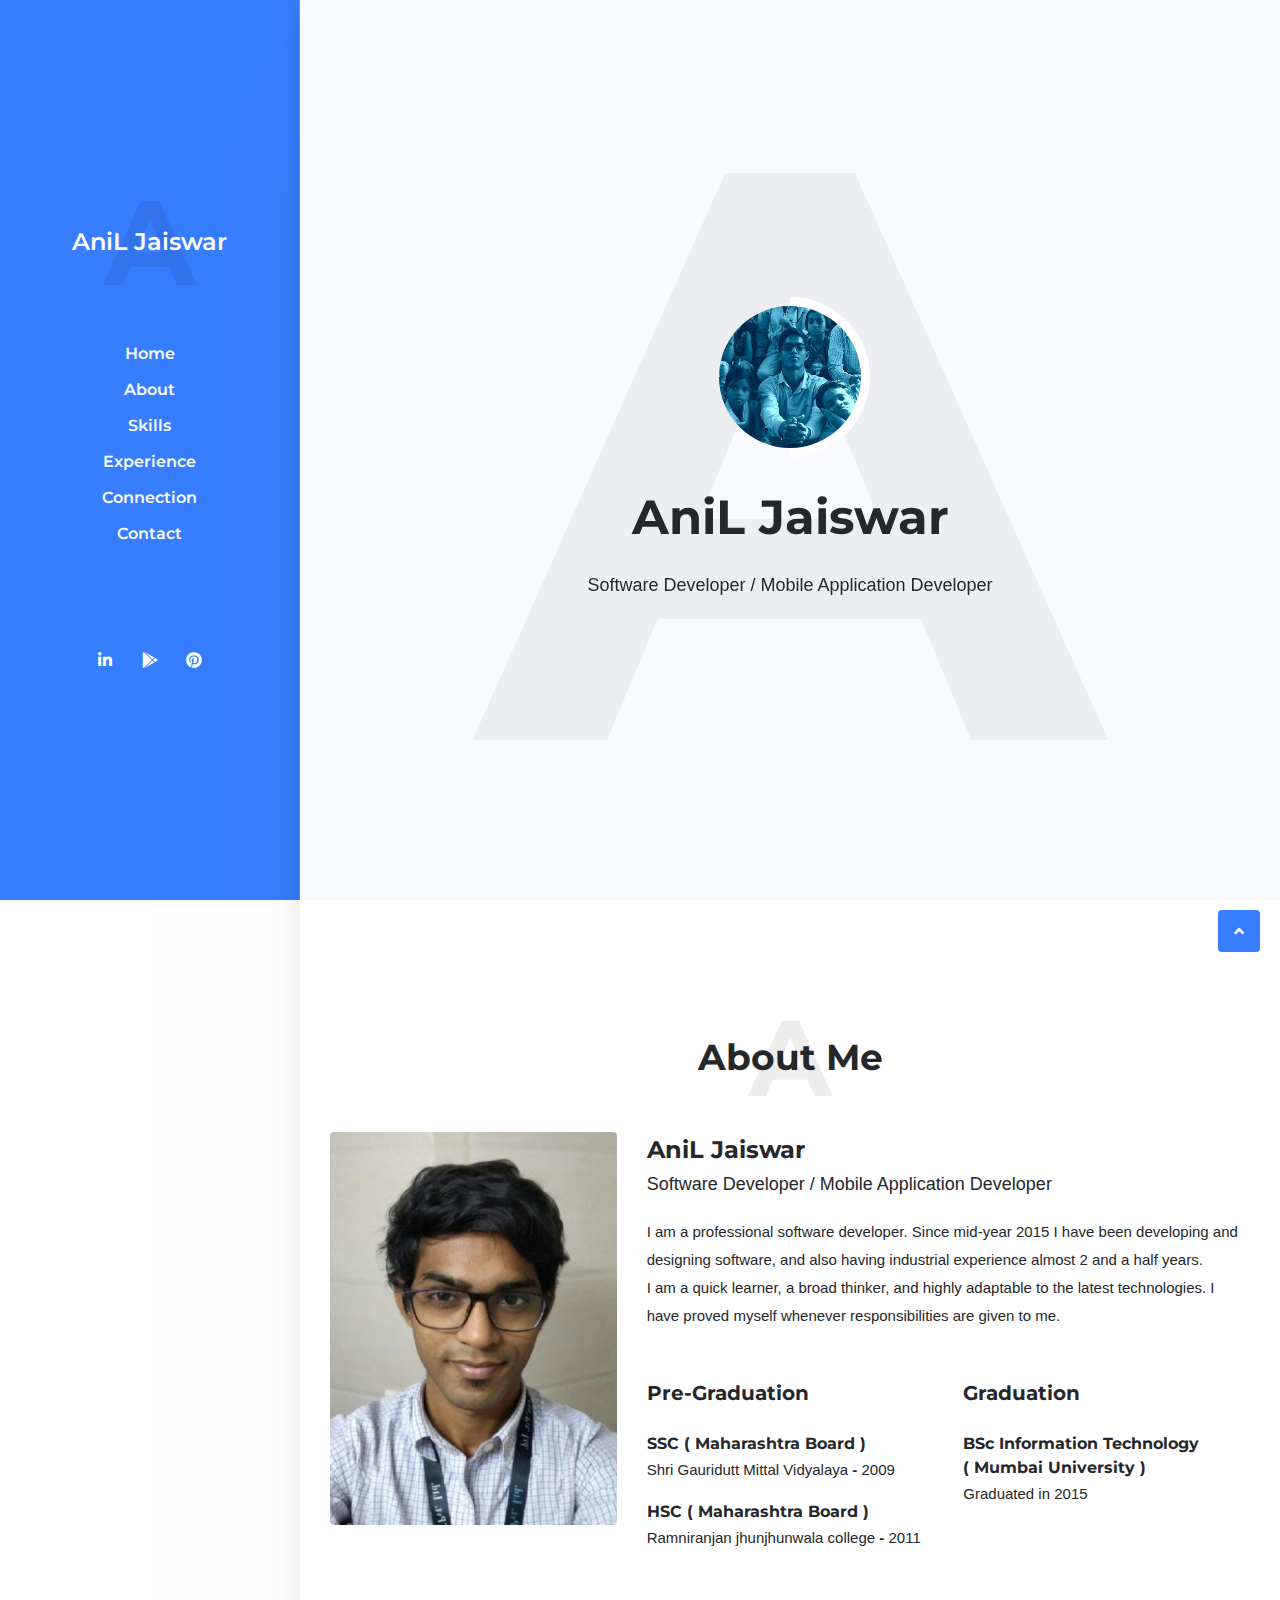
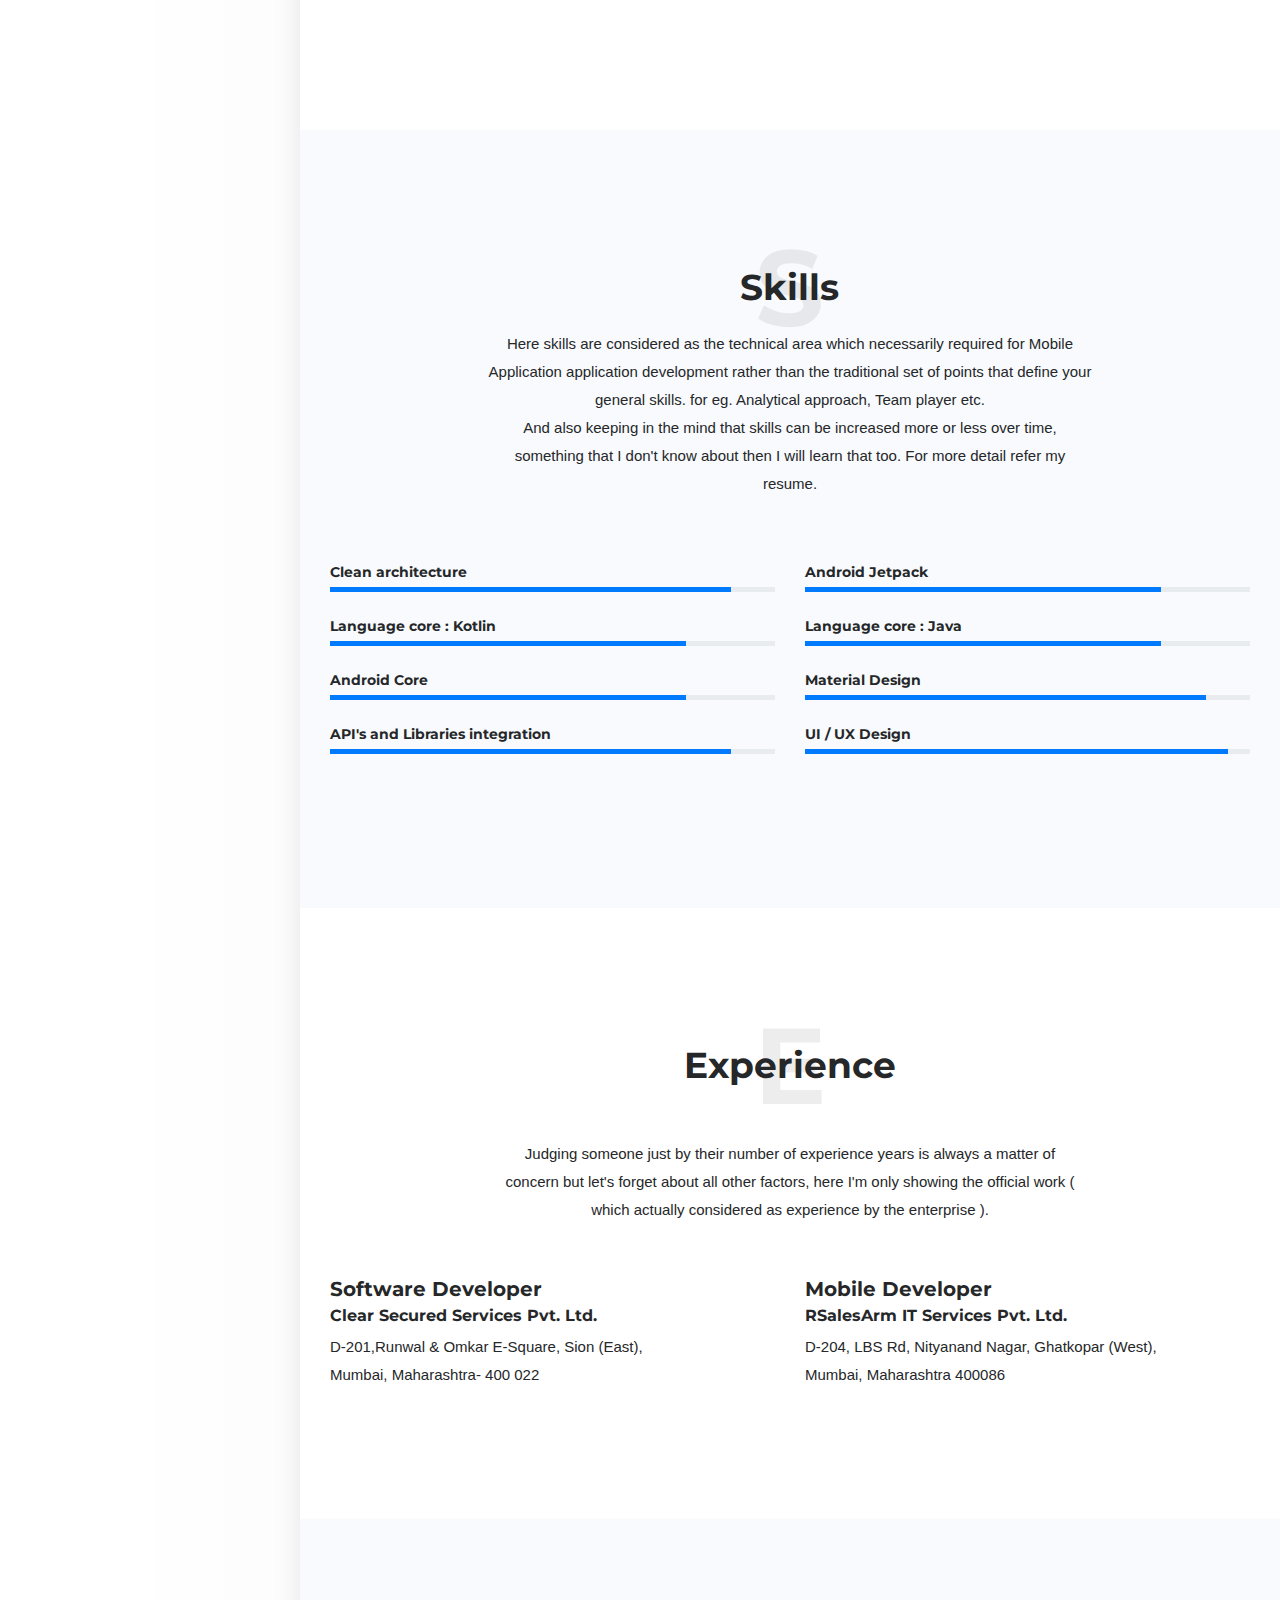
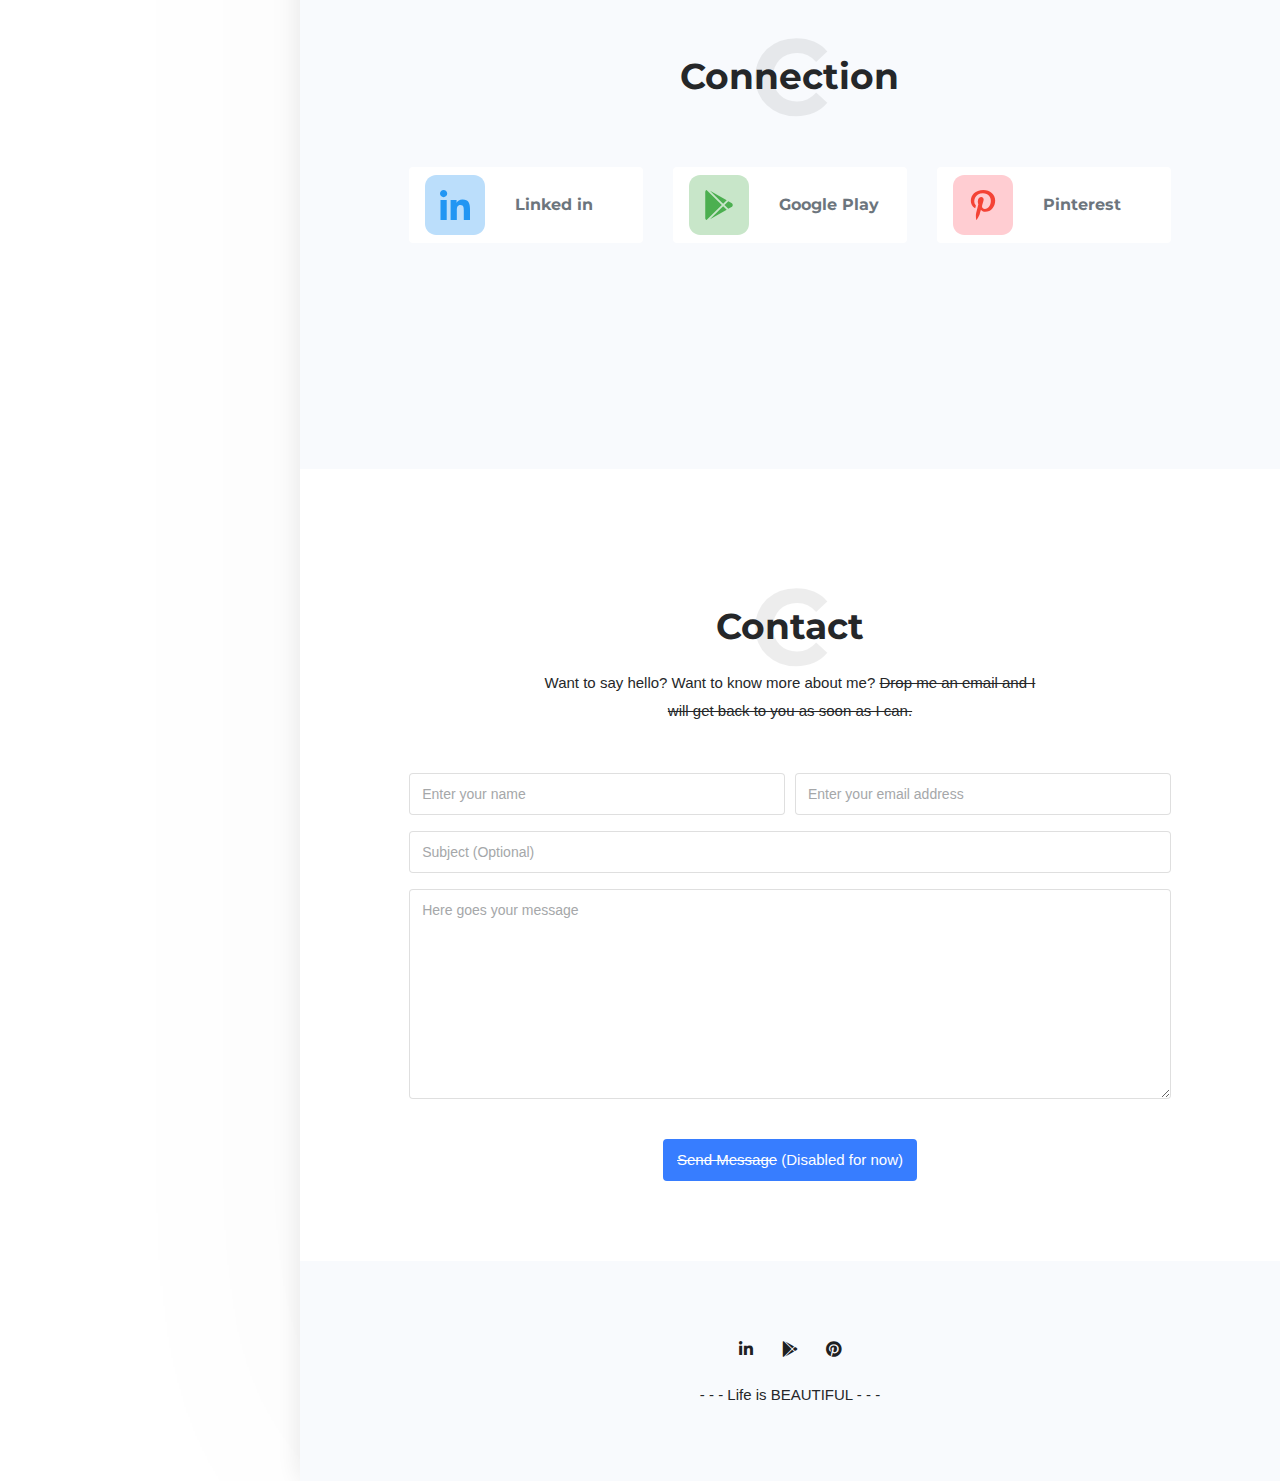
<file: index.html>
<!DOCTYPE html>
<html lang="en">

<head>

    <title>AniL Jaiswar : Software Developer, Mobile Application Developer</title>

    <meta name="viewport" content="width=device-width, initial-scale=1">
    <meta name="google-site-verification" content="nNY8DO_wvjPj4QeU4Bs7wfmyVCtp7Dicp6ZiNEhRYYU" />

    <meta property="og:site_name" content="AniL Jaiswar" />
    <meta property="og:type" content="website" />
    <meta property="og:url" content="https://aniljaiswar.com/" />
    <meta property="og:title" content="AniL Jaiswar : Software Developer, Mobile Application Developer" />
    <meta property="og:description" content="AniL Jaiswar ( Software Developer / Mobile Developer ) :- Developing and designing softwares since 2015, with 2 and a half years of industrial experience." />

    <meta property="og:image" content="https://aniljaiswar.com/assets/images/profile_pic_round_alt.png" />
    <meta name="author" content="AniL Jaiswar">
    <link rel="canonical" href="https://aniljaiswar.com/" />
    <meta name="description" content="AniL Jaiswar ( Software Developer / Mobile Developer ) :- Developing and designing softwares since 2015, with 2 and a half years of industrial experience.">

    <meta name="keywords" content=" anil jaiswar , aniljaiswar , aniljaiswar.com , anil , jaiswar , software developer , android developer , mobile application developer , anil jaiswar software developer , anil jaiswar android developer , anil jaiswar mobile application developer , india , indian , aniljaiswal.com , 2021 ">

    <link rel="shortcut icon" href="assets/images/favicon.ico" type="image/ico" />

    <script async="" src="https://www.googletagmanager.com/gtm.js?id=GTM-5H5HV4V"></script>
    <script>
        (function(w, d, s, l, i) {
            w[l] = w[l] || [];
            w[l].push({
                'gtm.start': new Date().getTime(),
                event: 'gtm.js'
            });
            var f = d.getElementsByTagName(s)[0],
                j = d.createElement(s),
                dl = l != 'dataLayer' ? '&l=' + l : '';
            j.async = true;
            j.src =
                'https://www.googletagmanager.com/gtm.js?id=' + i + dl;
            f.parentNode.insertBefore(j, f);
        })(window, document, 'script', 'dataLayer', 'GTM-5H5HV4V');
    </script>

    <script type="application/ld+json">
        {
            "@context": "https://schema.org/",
            "@type": "Person",
            "name": "AniL Jaiswar",
            "url": "https://aniljaiswar.com/",
            "image": "https://aniljaiswar.com/assets/images/profile_pic_round_alt.png",
            "sameAs": [
                "https://www.linkedin.com/in/anil-jaiswar-a1a836140/",
                "https://www.pinterest.com/anilrjdeveloper/",
                "https://play.google.com/store/apps/developer?id=Anil+jaiswar"
            ],
            "jobTitle": "Software Developer / Mobile Application Developer"
        }
    </script>

    <link rel="stylesheet" href="assets/css/bootstrap.min.css">
    <link rel="stylesheet" href="assets/css/style.css">
    <link rel="stylesheet" href="assets/css/utilities.css">
    <link rel="stylesheet" href="assets/css/custom.css">
    <link rel="stylesheet" href="assets/css/slick.min.css" type="text/css">
    <link rel="stylesheet" href="assets/css/vegas.min.css" type="text/css">
    <link rel="stylesheet" href="assets/css/featherlight.min.css" type="text/css">
    <link rel="stylesheet" href="assets/css/featherlight.gallery.min.css" type="text/css">
    <link rel="stylesheet" href="assets/css/fontawesome/all.min.css" type="text/css">
    <link rel="stylesheet" href="assets/css/themify-icons.css" type="text/css">

    <link href="https://fonts.googleapis.com/css?family=Montserrat:300,400,500,600,700%7CMRoboto:300,400,500,700display=swap" rel="stylesheet">

</head>

<body>

    <div id="preloader" class="preloader" style="display: none;">
        <div class="loader-status">
            <div class="spinner"></div>
        </div>
    </div>

    <div class="site-container">

        <div id="top"></div>

        <!-- Mobile logo -->
        <!--
			<a href="#" class="mobile-logo mobile-logo-light bg-primary">
				<span>Anil jaiswar</span>
			</a>
-->
        <!-- Navigation toggle -->
        <button type="button" id="navigation-toggle" class="nav-toggle nav-toggle-light bg-primary">
            <span></span>
        </button>

        <!-- Site header -->
        <header class="site-header bg-primary">
            <div class="header-inner">
                <div class="header-brand">
                    <!-- Logo -->
                    <a href="#" class="logo">
                        <span>AniL Jaiswar</span>
                        <span class="title-letter">A</span>
                    </a>
                </div>
                <!--                <div class="nav-divider mb-5"></div>-->
                <nav class="site-nav text-center">
                    <ul id="navigation">
                        <li>
                            <a href="#home" class="scrollto">Home</a>
                        </li>
                        <li>
                            <a href="#about" class="scrollto">About</a>
                        </li>
                        <li>
                            <a href="#skills" class="scrollto">Skills</a>
                        </li>
                        <li>
                            <a href="#experience" class="scrollto">Experience</a>
                        </li>
                        <li>
                            <a href="#connection" class="scrollto">Connection</a>
                        </li>
                        <li>
                            <a href="#contact" class="scrollto">Contact</a>
                        </li>
                    </ul>
                </nav>
                <div class="nav my-5"></div>
                <nav>
                    <ul class="list-inline text-center">


                        <li class="list-inline-item">
                            <a class="btn btn-sm btn-icon btn-outline-white btn-transparent rounded-circle" target="_blank" href="https://www.linkedin.com/in/anil-jaiswar-a1a836140/">
                                <span class="btn-icon-inner fab fa-linkedin-in"></span>
                            </a>
                        </li>
                        <li class="list-inline-item">
                            <a class="btn btn-sm btn-icon btn-outline-white btn-transparent rounded-circle" target="_blank" href="https://play.google.com/store/apps/developer?id=Anil+jaiswar">
                                <span class="btn-icon-inner fab fa-google-play"></span>
                            </a>
                        </li>
                        <!-- <li class="list-inline-item">
                            <a class="btn btn-sm btn-icon btn-outline-white btn-transparent rounded-circle" target="_blank" href="https://github.com/AnilJaiswar">
                                <span class="btn-icon-inner fab fa-github"></span>
                            </a>
                        </li> -->
                        <li class="list-inline-item">
                            <a class="btn btn-sm btn-icon btn-outline-white btn-transparent rounded-circle" target="_blank" href="https://www.pinterest.com/anilrjdeveloper">
                                <span class="btn-icon-inner fab fa-pinterest"></span>
                            </a>
                        </li>
                    </ul>
                </nav>
            </div>
        </header>

        <!-- Header overlay -->
        <div class="header-overlay">
            <div class="overlay-inner bg-dark opacity-80"></div>
        </div>

        <!-- Back to top button -->
        <button type="button" id="backtotop" class="btn btn-primary btn-icon">
            <span class="btn-icon-inner fas fa-angle-up"></span>
        </button>

        <!-- Page wrapper -->
        <div class="page-wrapper">

            <!--page-cover-->
            <div id="page-cover" class="page-cover" style="height: 732px;">
                <div class="page-cover-wrapper-fixed">
                    <div class="page-cover-bg bg-light"></div>
                    <div class="page-cover-wrap">

                        <section id="home" class="d-flex mh-100vh">
                            <div class="container align-self-center text-center">
                                <div class="u-avatar u-avatar-5x u-avatar-md-6x u-avatar-lg-7x u-avatar-modern u-avatar-rounded-circle mx-auto mb-4">
                                    <img src="assets/images/profile_pic_round_alt.png" alt="AniL Jaiswar Software Developer Mobile Application Developer Profile Picture">
                                </div>
                                <h1 class="mb-2 mb-lg-3">AniL Jaiswar</h1>
                                <p class="lead mb-0">Software Developer / Mobile Application Developer</p>
                                <span class="cover-letter letter-xl text-dark opacity-5">A</span>
                            </div>
                        </section>

                    </div>
                </div>
            </div>
            <!--end .page-cover -->

            <div class="page-content">

                <section id="about">
                    <div class="container" style="padding-top: 50px;padding-bottom: 50px">
                        <div class="section-title h2 text-center mb-5">
                            <h2 class="mb-0">About Me</h2>
                            <span class="title-letter">A</span>
                        </div>
                        <div class="row">
                            <div class="col-md-6 col-lg-4 d-none d-lg-block">
                                <img class="img-fluid w-100 rounded" src="assets/images/my_pic.png" alt="AniL Jaiswar Software Developer Mobile Application Developer My Picture">
                            </div>
                            <div class="col-lg-8">
                                <h3>AniL Jaiswar</h3>
                                <p class="lead">Software Developer / Mobile Application Developer</p>
                                <p class="mb-5">I am a professional software developer. Since mid-year 2015 I have been developing and
                                    designing software, and also having industrial experience almost 2 and a half years.<br>
                                    I am a quick learner, a broad thinker, and highly adaptable to the latest technologies. I
                                    have proved myself whenever responsibilities are given to me.</p>
                                <div class="row mb-5">
                                    <div class="col-md-6 mb-5 mb-md-0">
                                        <h4 class="mb-4">Pre-Graduation</h4>
                                        <p class="h5">SSC ( Maharashtra Board )</p>
                                        <p>Shri Gauridutt Mittal Vidyalaya <strong> - </strong> 2009</p>
                                        <p class="h5">HSC ( Maharashtra Board )</p>
                                        <p>Ramniranjan jhunjhunwala college <strong> - </strong> 2011</p>
                                    </div>

                                    <div class="col-md-6">
                                        <h4 class="mb-4">Graduation</h4>
                                        <p class="h5">BSc Information Technology</p>
                                        <p class="h5">( Mumbai University )</p>
                                        <p>Graduated in 2015</p>
                                    </div>
                                </div>
                                <!--                                									<a href="#" class="btn btn-primary">Download CV</a>-->
                                <!--                                                                <a href="#contact" class="btn btn-light scrollto">Send Message</a>-->
                            </div>
                        </div>
                    </div>
                </section>

                <section id="skills" class="bg-light">
                    <div class="container" style="padding-top: 50px;padding-bottom: 50px">
                        <div class="row mb-5">
                            <div class="col-lg-10 col-xl-8 mx-lg-auto text-center">
                                <div class="section-title h2 mb-3">
                                    <h2 class="mb-0">Skills</h2>
                                    <span class="title-letter">S</span>
                                </div>
                                <p>Here skills are considered as the technical area which necessarily required for Mobile Application application development rather than the traditional set of points that define your general skills. for eg. Analytical approach, Team player etc.<br> And also keeping in the mind that skills can be increased more or less over time, something that I don't know about then I will learn that too. For more detail refer my resume.
                                </p>
                                <p>
                                </p>
                            </div>
                        </div>
                        <div class="row">
                            <div class="col-md-6 mb-4 mb-md-0">
                                <!--
                                <p class="h6 mb-1">Android core</p>
                                <div class="progress mb-4 rounded-0" style="height:5px">
                                    <div class="progress-bar" role="progressbar" style="width: 80%" aria-valuenow="85" aria-valuemin="0" aria-valuemax="100"></div>
                                </div>
-->
                                <p class="h6 mb-1">Clean architecture</p>
                                <div class="progress mb-4 rounded-0" style="height:5px">
                                    <div class="progress-bar" role="progressbar" style="width: 90%" aria-valuenow="75" aria-valuemin="0" aria-valuemax="100"></div>
                                </div>
                                <p class="h6 mb-1">Language core : Kotlin</p>
                                <div class="progress mb-4 rounded-0" style="height:5px">
                                    <div class="progress-bar" role="progressbar" style="width: 80%" aria-valuenow="85" aria-valuemin="0" aria-valuemax="100"></div>
                                </div>
                                <p class="h6 mb-1">Android Core</p>
                                <div class="progress mb-4 rounded-0" style="height:5px">
                                    <div class="progress-bar" role="progressbar" style="width: 80%" aria-valuenow="85" aria-valuemin="0" aria-valuemax="100"></div>
                                </div>
                                <p class="h6 mb-1">API's and Libraries integration</p>
                                <div class="progress mb-4 rounded-0" style="height:5px">
                                    <div class="progress-bar" role="progressbar" style="width: 90%" aria-valuenow="85" aria-valuemin="0" aria-valuemax="100"></div>
                                </div>
                            </div>

                            <div class="col-md-6">
                                <p class="h6 mb-1">Android Jetpack</p>
                                <div class="progress mb-4 rounded-0" style="height:5px">
                                    <div class="progress-bar" role="progressbar" style="width: 80%" aria-valuenow="75" aria-valuemin="0" aria-valuemax="100"></div>
                                </div>

                                <p class="h6 mb-1">Language core : Java</p>
                                <div class="progress mb-4 rounded-0" style="height:5px">
                                    <div class="progress-bar" role="progressbar" style="width: 80%" aria-valuenow="75" aria-valuemin="0" aria-valuemax="100"></div>
                                </div>
                                <p class="h6 mb-1">Material Design</p>
                                <div class="progress mb-4 rounded-0" style="height:5px">
                                    <div class="progress-bar" role="progressbar" style="width: 90%" aria-valuenow="85" aria-valuemin="0" aria-valuemax="100"></div>
                                </div>

                                <p class="h6 mb-1">UI / UX Design</p>
                                <div class="progress mb-4 rounded-0" style="height:5px">
                                    <div class="progress-bar" role="progressbar" style="width: 95%" aria-valuenow="85" aria-valuemin="0" aria-valuemax="100"></div>
                                </div>
                            </div>
                        </div>
                    </div>
                </section>

                <section id="experience" class="pb-0" style="margin-bottom: 80px">
                    <div class="container" style="padding-top: 50px;padding-bottom: 50px">

                        <div class="col-lg-10 col-xl-8 mx-lg-auto text-center">
                            <div class="section-title h2 text-center mb-5">
                                <h2 class="mb-0">Experience</h2>
                                <span class="title-letter">E</span>
                            </div>
                            <p style="margin-bottom: 50px">
                                Judging someone just by their number of experience years is always a matter of concern but let's forget about all other factors, here I'm only showing the official work ( which actually considered as experience by the enterprise ).
                            </p>
                            <p>
                            </p>
                        </div>

                        <div class="row">
                            <div class="col-md-6 mb-4 mb-md-0">
                                <p class="h4">Software Developer</p>
                                <h5 style="margin-bottom: 5px">Clear Secured Services Pvt. Ltd.</h5>
                                <p style="h7">D-201,Runwal & Omkar E-Square,
                                    Sion (East),<br>Mumbai, Maharashtra- 400 022</p>
<!--                                <h6 style="margin-top: 5px">Feb 2016 - Nov 2017</h6>-->
                            </div>
                            <div class="col-md-6">
                                <p class="h4">Mobile Developer</p>
                                <h5 style="margin-bottom: 5px">RSalesArm IT Services Pvt. Ltd.</h5>
                                <p style="h7">D-204, LBS Rd, Nityanand Nagar, Ghatkopar (West),<br>Mumbai, Maharashtra 400086</p>
<!--                                <h6 style="margin-top: 5px">Nov 2018 - Aug 2019</h6>-->
                            </div>
                        </div>
                        <div class="row">
                            <div class="col-lg-4 mb-1 mb-lg-0">

                            </div>

                        </div>
                    </div>
                </section>

                <section id="connection" class="bg-light">
                    <div class="container" style="padding-top: 50px;padding-bottom: 50px">
                        <div class="row">
                            <div class="col-lg-10 mx-lg-auto">
                                <div class="row mb-5">
                                    <div class="col-lg-8 mx-lg-auto text-center">
                                        <div class="section-title h2 mb-3">
                                            <h2 class="mb-0">Connection</h2>
                                            <span class="title-letter">C</span>
                                        </div>
                                        <!--                                        <p>Want to say hello? Want to know more about me? Give me a call or drop me an email and I will get back to you as soon as I can.</p>-->
                                    </div>
                                </div>
                                <div class="row mb-5">
                                    <div class="col-md-4 mb-5 mb-md-0">

                                        <div class="media rounded align-items-center pl-3 pr-3 pr-md-4 py-2 bg-white">
                                            <img src="assets/images/social/001-linkedin.svg" alt="AniL Jaiswar Software Developer Mobile Application Developer Linkedin" style="width: 60px;height: 60px;margin-right: 30px">
                                            <h5><a class="text-muted mb-0" target="_blank" href="https://www.linkedin.com/in/anil-jaiswar-a1a836140/">Linked in</a></h5>
                                        </div>

                                    </div>

                                    <div class="col-md-4 mb-5 mb-md-0">

                                        <div class="media rounded align-items-center pl-3 pr-3 pr-md-4 py-2 bg-white">
                                            <img src="assets/images/social/004-google-play.svg" alt="AniL Jaiswar Software Developer Mobile Application Developer Play store" style="width: 60px;height: 60px;margin-right: 30px">
                                            <h5><a class="text-muted mb-0" target="_blank" href="https://play.google.com/store/apps/developer?id=Anil+jaiswar">Google Play</a></h5>
                                        </div>

                                    </div>

                                    <div class="col-md-4">

                                        <!-- <div class="media rounded align-items-center pl-3 pr-3 pr-md-4 py-2 bg-white">
                                            <img src="assets/images/social/005-github.svg" style="width: 60px;height: 60px;margin-right: 30px">
                                            <h5><a class="text-muted mb-0" target="_blank" href="https://github.com/AnilJaiswar">GitHub</a></h5>
                                        </div> -->

                                        <div class="media rounded align-items-center pl-3 pr-3 pr-md-4 py-2 bg-white">
                                            <img src="assets/images/social/006-pinterest.svg" alt="AniL Jaiswar Software Developer Mobile Application Developer Pinterest" style="width: 60px;height: 60px;margin-right: 30px">
                                            <h5><a class="text-muted mb-0" target="_blank" href="https://www.pinterest.com/anilrjdeveloper">Pinterest</a></h5>
                                        </div>

                                    </div>
                                </div>
                                <div class="row mb-5">

                                    <!--
                                    <div class="col-md-4 mb-5 mb-md-0">

                                        <div class="media rounded align-items-center pl-3 pr-3 pr-md-4 py-2">
                                            <img src="assets/images/PlayStoreFlat.png" style="width: 40px;height: 40px;margin-right: 10px">

                                            <div class="text-dark mb-0">anil.rj.developer.com</div>
                                        </div>

                                    </div>
-->

                                    <!-- <div class="col-md-4 mb-5 mb-md-0">

                                        <div class="media rounded align-items-center pl-3 pr-3 pr-md-4 py-2 bg-white">
                                            <img src="assets/images/social/006-pinterest.svg" style="width: 60px;height: 60px;margin-right: 30px">
                                            <h5><a class="text-muted mb-0" target="_blank" href="https://www.pinterest.com/anilrjdeveloper">Pinterest</a></h5>
                                        </div>

                                    </div> -->

                                    <!--
                                    <div class="col-md-4">

                                        <div class="media rounded align-items-center pl-3 pr-3 pr-md-4 py-2 bg-white">
                                            <img src="assets/images/PlayStoreFlat.png" style="width: 40px;height: 40px;margin-right: 10px">

                                            <div class="text-dark mb-0">anil.rj.developer.com</div>
                                        </div>
                                    </div>
-->
                                </div>
                            </div>
                        </div>
                    </div>

                </section>

                <section id="contact">
                    <div class="container" style="padding-top: 50px">
                        <div class="row">
                            <div class="col-lg-10 mx-lg-auto">
                                <div class="row mb-5">
                                    <div class="col-lg-8 mx-lg-auto text-center">
                                        <div class="section-title h2 mb-3">
                                            <h2 class="mb-0">Contact</h2>
                                            <span class="title-letter">C</span>
                                        </div>
                                        <p>Want to say hello? Want to know more about me? <del>Drop me an email and I will get back to you as soon as I can.</del></p>
                                    </div>
                                </div>

                                <div class="contact-form">
                                    <form class="mb-0" id="cf" name="cf" action="include/sendemail.php" method="post" autocomplete="off" novalidate="novalidate">
                                        <div class="form-row">
                                            <div class="form-process"></div>

                                            <div class="col-12 col-md-6">
                                                <div class="form-group error-text-white">
                                                    <input type="text" id="cf-name" name="cf-name" placeholder="Enter your name" class="form-control required">
                                                </div>
                                            </div>

                                            <div class="col-12 col-md-6">
                                                <div class="form-group error-text-white">
                                                    <input type="email" id="cf-email" name="cf-email" placeholder="Enter your email address" class="form-control required">
                                                </div>
                                            </div>

                                            <div class="col-12">
                                                <div class="form-group error-text-white">
                                                    <input type="text" id="cf-subject" name="cf-subject" placeholder="Subject (Optional)" class="form-control">
                                                </div>
                                            </div>

                                            <div class="col-12 mb-4">
                                                <div class="form-group error-text-white">
                                                    <textarea name="cf-message" id="cf-message" placeholder="Here goes your message" class="form-control required" rows="7"></textarea>
                                                </div>
                                            </div>

                                            <div class="col-12 d-none">
                                                <input type="text" id="cf-botcheck" name="cf-botcheck" value="" class="form-control" />
                                            </div>

                                            <div class="col-12 text-center">
                                                <button class="btn btn-primary" type="submit" id="cf-submit" name="cf-submit"><del>Send Message</del> (Disabled for now)</button>
                                            </div>
                                        </div>
                                    </form>
                                    <div class="contact-form-result text-center"></div>
                                </div>
                            </div>
                        </div>
                    </div>
                </section>

                <!-- Site footer -->
                <footer class="site-footer bg-light">
                    <div class="container">
                        <nav class="mb-3">
                            <ul class="list-inline text-center">
                                <li class="list-inline-item">
                                    <a class="btn btn-sm btn-icon btn-outline-dark btn-transparent rounded-circle" target="_blank" href="https://www.linkedin.com/in/anil-jaiswar-a1a836140/">
                                        <span class="btn-icon-inner fab fa-linkedin-in"></span>
                                    </a>
                                </li>
                                <li class="list-inline-item">
                                    <a class="btn btn-sm btn-icon btn-outline-dark btn-transparent rounded-circle" target="_blank" href="https://play.google.com/store/apps/developer?id=Anil+jaiswar">
                                        <span class="btn-icon-inner fab fa-google-play"></span>
                                    </a>
                                </li>
                                <!--                                 <li class="list-inline-item">
                                    <a class="btn btn-sm btn-icon btn-outline-dark btn-transparent rounded-circle" target="_blank" href="https://github.com/AnilJaiswar">
                                        <span class="btn-icon-inner fab fa-github"></span>
                                    </a>
                                </li> -->
                                <li class="list-inline-item">
                                    <a class="btn btn-sm btn-icon btn-outline-dark btn-transparent rounded-circle" target="_blank" href="https://www.pinterest.com/anilrjdeveloper">
                                        <span class="btn-icon-inner fab fa-pinterest"></span>
                                    </a>
                                </li>
                            </ul>
                        </nav>
                        <p class="text-center">- - - Life is BEAUTIFUL - - -</p>
                    </div>
                </footer>

            </div>

        </div>

    </div>

    <script src="assets/js/jquery.min.js"></script>
    <script src="assets/js/bootstrap.bundle.min.js"></script>
    <script src="assets/js/jquery.easing.min.js"></script>
    <script src="assets/js/jquery.validate.min.js"></script>
    <script src="assets/js/jquery.form.min.js"></script>
    <script src="assets/js/imagesloaded.pkgd.min.js"></script>
    <script src="assets/js/isotope.pkgd.min.js"></script>
    <script src="assets/js/jquery.detect_swipe.min.js"></script>
    <script src="assets/js/featherlight.min.js"></script>
    <script src="assets/js/featherlight.gallery.min.js"></script>
    <script src="assets/js/granim.min.js"></script>
    <script src="assets/js/slick.min.js"></script>
    <script src="assets/js/vegas.min.js"></script>
    <script src="assets/js/typed.min.js"></script>
    <script src="assets/js/main.js"></script>

</body></html>
</file>
<file: assets/css/style.css>
/*------------------------------------------------------
[Table of contents]

1. Global Styles
2. Typography
3. Site Header
4. Footer
5. Forms
6. Buttons
7. Page Cover
8. Pagination
9. Alerts
10. Progress Bars
11. Listing & List Group
12. Badges
13. Tables
14. Avatars
15. Block
16. Feature Block
17. News Block
18. Portfolio
19. Slider
20. Tooltips & Popovers
21. Modals
22. Divider
23. Overlays
24. Preloader
25. Other
26. Responsive Utilities
-------------------------------------------------------*/

body {
    position: relative;
    overflow-x: hidden;
    -webkit-font-smoothing: antialiased;
    -moz-osx-font-smoothing: grayscale;
    -webkit-text-size-adjust: 100%;
    white-space: normal;
    min-height: 100vh;
}

.main-container {
    clear: both;
}

.page-content {
    position: relative;
    background: #fff;
}

section {
    position: relative;
    padding: 5rem 0;
}

.container,
.container-fluid {
    position: relative;
}

audio,
canvas,
progress,
video {
    display: inline-block;
    vertical-align: baseline;
}

video {
    max-width: 100%;
}

img {
    width: auto;
    height: auto;
    max-width: 100%;
}

iframe {
    display: block;
    border: 0;
    overflow: hidden;
}

html {
    font-size: 16px;
}

body {
    font-family: 'Roboto', Helvetica, sans-serif;
    font-size: .9375rem;
    font-weight: normal;
    line-height: 1.75rem;
    color: #252729;
}

h1,
.h1,
h2,
.h2,
h3,
.h3,
h4,
.h4,
h5,
.h5,
h6,
.h6 {
    position: relative;
    margin-top: 0;
    margin-bottom: 0;
    font-family: 'Montserrat', Helvetica, sans-serif;
    line-height: 1.5;
    color: inherit;
}

h1 a,
h2 a,
h3 a,
h4 a,
h5 a,
h6 a {
    color: inherit;
}

h1,
.h1 {
    font-size: 3rem;
    font-weight: 700;
}

h2,
.h2 {
    font-size: 2.25rem;
    font-weight: 700;
}

h3,
.h3 {
    font-size: 1.5rem;
    font-weight: 700;
}

h4,
.h4 {
    font-size: 1.25rem;
    font-weight: 700;
}

h5,
.h5 {
    font-size: 1rem;
    font-weight: 700;
}

h6,
.h6 {
    font-size: 0.875rem;
    font-weight: 700;
}

.heading-uppercase {
    text-transform: uppercase;
    font-weight: 700;
}

h1.heading-uppercase,
.h1.heading-uppercase {
    letter-spacing: 4px;
    margin-right: -4px;
}

h2.heading-uppercase,
.h2.heading-uppercase {
    letter-spacing: 4px;
    margin-right: -4px;
}

h3.heading-uppercase,
.h3.heading-uppercase {
    letter-spacing: 4px;
    margin-right: -4px;
}

h4.heading-uppercase,
.h4.heading-uppercase {
    letter-spacing: 4px;
    margin-right: -4px;
}

h5.heading-uppercase,
.h5.heading-uppercase {
    font-weight: 700;
    letter-spacing: 2px;
    margin-right: -2px;
}

h6.heading-uppercase,
.h6.heading-uppercase {
    font-weight: 700;
    letter-spacing: 2px;
    margin-right: -2px;
}

p {
    margin-bottom: 1rem;
}

p.lead {
    font-size: 1.125rem;
    font-weight: 400;
    line-height: 1.875;
}

.section-title {
    position: relative;
}

.section-title > *:not(.title-letter) {
    position: relative;
    z-index: 2;
}

.title-letter {
    position: absolute;
    top: 50%;
    left: .25em;
    font-family: 'Montserrat', Helvetica, sans-serif;
    font-size: 3em;
    line-height: 1;
    font-weight: 700;
    text-align: inherit;
    color: rgba(0, 0, 0, .07);
    -webkit-transform: translate(0%, -50%);
    -ms-transform: translate(0%, -50%);
    transform: translate(0%, -50%);
    -webkit-user-select: none;
    -moz-user-select: none;
    -ms-user-select: none;
    user-select: none;
}

.text-center .title-letter {
    left: 0;
    right: 0;
}

.blockquote {
    font-size: 1.5rem;
    line-height: 1.5;
    font-style: italic;
    font-weight: 300;
}

a {
    cursor: pointer;
    color: #377dff;
    text-decoration: none;
}

a:not(.btn) {
    -webkit-transition: all .2s ease-out;
    -moz-transition: all .2s ease-out;
    transition: all .2s ease-out;
}

a:hover,
a:focus {
    text-decoration: none;
    outline: 0;
    color: #0D47A1;
}

a,
button {
    outline: none;
}

em {
    font-style: italic;
}

strong {
    font-weight: 700;
}

address,
blockquote,
dd,
dl,
fieldset,
form,
ol,
p,
pre,
table,
ul {
    margin-bottom: 1rem;
}

pre {
    margin: 0;
    padding: 9.5px;
    color: #333;
    background-color: #f7f7f7;
    border: 1px solid #e8e8e8;
    border-radius: 0px;
    text-align: left;
}

input,
select,
textarea {
    font-size: 1rem;
    font-style: normal;
    font-weight: 400;
}

ul,
ol {
    margin-top: 0;
    margin-bottom: 0;
}

dt {
    font-weight: 600;
}

dd {
    margin-bottom: .5rem;
    margin-left: 0;
}

p:last-child,
pre:last-child,
table:last-child,
blockquote:last-child,
dd:last-child,
dd dl:last-child {
    margin-bottom: 0;
}

body.site-header-open {
    overflow-y: hidden;
}

.mobile-logo {
    display: -ms-flexbox;
    display: flex;
    -ms-flex-wrap: wrap;
    flex-wrap: wrap;
    -ms-flex-align: center;
    align-items: center;
    position: fixed;
    top: 15px;
    left: 15px;
    max-width: calc(100% - 45px - 54px);
    min-height: 54px;
    padding: 5px 15px;
    background-color: transparent;
    border: 1px solid transparent;
    box-shadow: 0 0 15px rgba(0, 0, 0, .07), 0 0 5px rgba(0, 0, 0, .07);
    font-family: 'Montserrat', Helvetica, sans-serif;
    font-size: 1.25rem;
    font-weight: 500;
    line-height: 1.5;
    color: #fff;
    text-align: center;
    cursor: pointer;
    outline: none;
    z-index: 9400;
    -webkit-user-select: none;
    -moz-user-select: none;
    -ms-user-select: none;
    user-select: none;
}

.mobile-logo:hover {
    color: #fff;
}

.mobile-logo span,
.mobile-logo img {
    display: block;
    position: relative;
}

.mobile-logo.mobile-logo-light {
    color: #fff;
    border-color: rgba(255, 255, 255, .2);
}

.mobile-logo.mobile-logo-dark {
    color: #252729;
    border-color: rgba(0, 0, 0, .07);
}

.nav-toggle {
    position: fixed;
    top: 15px;
    right: 15px;
    width: 54px;
    height: 54px;
    padding: 0;
    background-color: transparent;
    border: 1px solid transparent;
    border-radius: 0;
    box-shadow: 0 0 15px rgba(0, 0, 0, .07), 0 0 5px rgba(0, 0, 0, .07);
    color: #fff;
    cursor: pointer;
    outline: none;
    z-index: 10000;
    -webkit-user-select: none;
    -moz-user-select: none;
    -ms-user-select: none;
    user-select: none;
}

.nav-toggle:focus {
    outline: none;
}

.nav-toggle span {
    position: relative;
    width: 30px;
    margin: 0 auto;
    background: #fff;
    -webkit-transition: background .2s .2s ease-in-out;
    -moz-transition: background .2s .2s ease-in-out;
    -o-transition: background .2s .2s ease-in-out;
    transition: background .2s .2s ease-in-out;
}

.nav-toggle span,
.nav-toggle span:before,
.nav-toggle span:after {
    display: block;
    height: 2px;
    -webkit-background-clip: padding-box;
    -moz-background-clip: padding;
    background-clip: padding-box;
}

.nav-toggle span:before,
.nav-toggle span:after {
    position: absolute;
    content: '';
    width: 15px;
    background: #fff;
    -webkit-transform-origin: 50% 50%;
    -moz-transform-origin: 50% 50%;
    -o-transform-origin: 50% 50%;
    -ms-transform-origin: 50% 50%;
    transform-origin: 50% 50%;
    -webkit-transition: top .2s .4s ease-in-out, left .2s .2s ease-in-out, right .2s .2s ease-in-out, width .2s .2s ease-in-out, -webkit-transform .2s ease-in-out;
    -moz-transition: top .2s .4s ease-in-out, left .2s .2s ease-in-out, right .2s .2s ease-in-out, width .2s .2s ease-in-out, -moz-transform .2s ease-in-out;
    -o-transition: top .2s .4s ease-in-out, left .2s .2s ease-in-out, right .2s .2s ease-in-out, width .2s .2s ease-in-out, -o-transform .2s ease-in-out;
    transition: top .2s .4s ease-in-out, left .2s .2s ease-in-out, right .2s .2s ease-in-out, width .2s .2s ease-in-out, transform .2s ease-in-out;
}

.nav-toggle span:before {
    top: 10px;
    left: 15px;
}

.nav-toggle span:after {
    top: -10px;
    right: 15px;
}

.nav-toggle.open span {
    background: transparent !important;
    -webkit-transition: background .2s 0s ease-in-out;
    -moz-transition: background .2s 0s ease-in-out;
    -o-transition: background .2s 0s ease-in-out;
    transition: background .2s 0s ease-in-out;
}

.nav-toggle.open span:before,
.nav-toggle.open span:after {
    top: 0;
    width: 30px;
    -webkit-transition: top .2s ease-in-out, left .2s .2s ease-in-out, right .2s .2s ease-in-out, width .2s .2s ease-in-out, -webkit-transform .2s .4s ease-in-out;
    -moz-transition: top .2s ease-in-out, left .2s .2s ease-in-out, right .2s .2s ease-in-out, width .2s .2s ease-in-out, -moz-transform .2s .4s ease-in-out;
    -o-transition: top .2s ease-in-out, left .2s .2s ease-in-out, right .2s .2s ease-in-out, width .2s .2s ease-in-out, -o-transform .2s .4s ease-in-out;
    transition: top .2s ease-in-out, left .2s .2s ease-in-out, right .2s .2s ease-in-out, width .2s .2s ease-in-out, transform .2s .4s ease-in-out;
}

.nav-toggle.open span:before {
    left: 0;
    -webkit-transform: rotate3d(0, 0, 1, 45deg);
    -moz-transform: rotate3d(0, 0, 1, 45deg);
    -o-transform: rotate3d(0, 0, 1, 45deg);
    -ms-transform: rotate3d(0, 0, 1, 45deg);
    transform: rotate3d(0, 0, 1, 45deg);
}

.nav-toggle.open span:after {
    right: 0;
    -webkit-transform: rotate3d(0, 0, 1, -45deg);
    -moz-transform: rotate3d(0, 0, 1, -45deg);
    -o-transform: rotate3d(0, 0, 1, -45deg);
    -ms-transform: rotate3d(0, 0, 1, -45deg);
    transform: rotate3d(0, 0, 1, -45deg);
}

.nav-toggle.nav-toggle-light {
    border-color: rgba(255, 255, 255, .2);
}

.nav-toggle.nav-toggle-light span,
.nav-toggle.nav-toggle-light span:before,
.nav-toggle.nav-toggle-light span:after {
    background: #fff;
}

.nav-toggle.nav-toggle-dark {
    border-color: rgba(0, 0, 0, .07);
}

.nav-toggle.nav-toggle-dark span,
.nav-toggle.nav-toggle-dark span:before,
.nav-toggle.nav-toggle-dark span:after {
    background: #252729;
}

.site-header {
    position: fixed;
    top: 0;
    bottom: 0;
    left: 0;
    width: 300px;
    overflow-x: hidden;
    overflow-y: auto;
    background: #151719;
    border-right: 1px solid rgba(255, 255, 255, .2);
    -webkit-overflow-scrolling: touch;
    z-index: 9999;
    -webkit-transform: translate3D(-300px, 0, 0);
    -ms-transform: translate3D(-300px, 0, 0);
    transform: translate3D(-300px, 0, 0);
    -webkit-transition: -webkit-transform .3s ease-out;
    -o-transition: transform .3s ease-out;
    transition: transform .3s ease-out;
    -webkit-backface-visibility: hidden;
    -moz-backface-visibility: hidden;
    -o-backface-visibility: hidden;
    -ms-backface-visibility: hidden;
    backface-visibility: hidden;
}

body.site-header-open .site-header {
    -webkit-transform: translate3D(0, 0, 0);
    -ms-transform: translate3D(0, 0, 0);
    transform: translate3D(0, 0, 0);
    -webkit-box-shadow: 0 0 100px rgba(0, 0, 0, .25), 0 0 20px rgba(0, 0, 0, .25);
    box-shadow: 0 0 100px rgba(0, 0, 0, .25), 0 0 20px rgba(0, 0, 0, .25);
}

.header-inner {
    position: relative;
    display: -ms-flexbox;
    display: flex;
    -ms-flex-direction: column;
    flex-direction: column;
    -ms-flex-pack: center;
    justify-content: center;
    min-height: 100%;
    padding-top: 5rem;
    padding-bottom: 5rem;
    z-index: 10;
}

.header-inner > *:not(.overlay) {
    position: relative;
}

.header-brand {
    display: -ms-flexbox;
    display: flex;
    -ms-flex-wrap: wrap;
    flex-wrap: wrap;
    -ms-flex-align: center;
    align-items: center;
    -ms-flex-pack: center;
    justify-content: center;
    margin-bottom: 5rem;
    padding: 0 20px;
}

.header-brand .logo {
    position: relative;
    font-family: 'Montserrat', Helvetica, sans-serif;
    font-size: 1.5rem;
    font-weight: 600;
    line-height: 2.25rem;
    color: #fff;
    text-align: center;
}

.header-brand .logo *:not(.title-letter) {
    position: relative;
    z-index: 10;
}

.header-brand .logo .title-letter {
    left: 0;
    right: 0;
    font-size: 5em;
}

.header-brand .logo img {
    display: block;
}

.site-header.site-header-dark .header-brand .logo {
    color: #252729;
}

.site-nav {
    width: 100%;
    margin: 0;
    padding: 0 30px;
}

.site-nav ul {
    list-style: none;
    padding: 0;
}

.site-nav li {
    margin-top: .5rem;
    margin-bottom: .5rem;
}

.site-nav li:first-child {
    margin-top: 0;
}

.site-nav li:last-child {
    margin-bottom: 0;
}

.site-nav a:not(.btn) {
    position: relative;
    color: #fff;
    font-family: 'Montserrat', Helvetica, sans-serif;
    font-size: 1rem;
    font-weight: 600;
    line-height: 1.75rem;
    transition: color .2s ease-out;
}

.site-nav a:not(.btn):before {
    content: '';
    position: absolute;
    top: 0;
    bottom: 0;
    left: -27px;
    border-left: 3px solid #fff;
    opacity: 0;
    transition: opacity .2s ease-out;
}

.site-nav a:not(.btn):hover {
    color: rgba(255, 255, 255, .85);
}

.site-nav a:not(.btn):hover:before {
    opacity: 1;
}

.site-header.site-header-dark .site-nav a:not(.btn) {
    color: #252729;
}

.site-header.site-header-dark .site-nav a:not(.btn):before {
    border-left-color: #252729;
}

.site-header.site-header-dark .site-nav a:not(.btn):hover {
    color: rgba(0, 0, 0, .85);
}

.nav-divider {
    width: 1px;
    height: 54px;
    margin: 0 auto;
    background-color: #fff;
    opacity: .3;
}

.header-overlay {
    position: fixed;
    top: -120px;
    bottom: -120px;
    left: 0;
    right: 0;
    visibility: hidden;
    opacity: 0;
    transition-property: opacity, visibility;
    transition-duration: .3s, 0s;
    transition-timing-function: ease-out;
    transition-delay: 0s, .3s;
    z-index: 9450;
    cursor: pointer;
    touch-action: pan-y;
}

body.site-header-open .header-overlay {
    visibility: visible;
    opacity: 1;
    transition-delay: 0s, 0s;
}

.site-footer {
    position: relative;
    padding-top: 4.5rem;
    padding-bottom: 4.5rem;
}

.form-control {
    height: auto;
    padding: 0.375rem 0.75rem;
    background-color: #fff;
    font-size: 0.875rem;
    line-height: 1.75rem;
    color: #252729;
    border: 1px solid rgba(0, 0, 0, .125);
    border-radius: .25rem;
}

.form-control:focus {
    background-color: #fff;
    color: #252729;
    border-color: rgba(0, 0, 0, .4);
    box-shadow: none;
}

.form-control::-webkit-input-placeholder {
    color: #a5a7a9
}

.form-control::-moz-placeholder {
    color: #a5a7a9
}

.form-control:-ms-input-placeholder {
    color: #a5a7a9
}

.form-control::-ms-input-placeholder {
    color: #a5a7a9
}

.form-control::placeholder {
    color: #a5a7a9
}

input:-webkit-autofill,
input:-webkit-autofill:hover,
input:-webkit-autofill:focus,
input:-webkit-autofill:active {
    -webkit-text-fill-color: #252729 !important;
    -webkit-box-shadow: 0 0 0px 1000px transparent inset;
    transition: background-color 5000s ease-in-out 0s;
}

.form-control:disabled,
.form-control[readonly] {
    background-color: #e9ecef;
}

select.form-control:not([size]):not([multiple]) {
    height: calc(2.625rem + 2px);
}

select.form-control:focus::-ms-value {
    color: #252729;
}

.form-control-sm,
.input-group-sm > .form-control,
.input-group-sm > .input-group-prepend > .input-group-text,
.input-group-sm > .input-group-append > .input-group-text,
.input-group-sm > .input-group-prepend > .btn,
.input-group-sm > .input-group-append > .btn {
    padding: 0.1875rem 0.75rem;
    font-size: 0.875rem;
    line-height: 1.75rem;
    border-radius: 0.25rem;
}

select.form-control-sm:not([size]):not([multiple]),
.input-group-sm > select.form-control:not([size]):not([multiple]),
.input-group-sm > .input-group-prepend > select.input-group-text:not([size]):not([multiple]),
.input-group-sm > .input-group-append > select.input-group-text:not([size]):not([multiple]),
.input-group-sm > .input-group-prepend > select.btn:not([size]):not([multiple]),
.input-group-sm > .input-group-append > select.btn:not([size]):not([multiple]) {
    height: calc(2.125rem + 2px);
}

.form-control-lg,
.input-group-lg > .form-control,
.input-group-lg > .input-group-prepend > .input-group-text,
.input-group-lg > .input-group-append > .input-group-text,
.input-group-lg > .input-group-prepend > .btn,
.input-group-lg > .input-group-append > .btn {
    padding: 0.75rem 0.75rem;
    font-size: 1rem;
    line-height: 1.75rem;
    border-radius: 0.25rem;
}

select.form-control-lg:not([size]):not([multiple]),
.input-group-lg > select.form-control:not([size]):not([multiple]),
.input-group-lg > .input-group-prepend > select.input-group-text:not([size]):not([multiple]),
.input-group-lg > .input-group-append > select.input-group-text:not([size]):not([multiple]),
.input-group-lg > .input-group-prepend > select.btn:not([size]):not([multiple]),
.input-group-lg > .input-group-append > select.btn:not([size]):not([multiple]) {
    height: calc(3.25rem + 2px);
}

.custom-control-input:checked ~ .custom-control-label::before {
    background-color: #377dff;
}

.custom-control-input:focus ~ .custom-control-label::before {
    box-shadow: none;
}

.custom-checkbox .custom-control-input:checked ~ .custom-control-label::before {
    background-color: #377dff;
}

.custom-radio .custom-control-input:checked ~ .custom-control-label::before {
    background-color: #377dff;
}

.custom-select {
    height: calc(2.625rem + 2px);
    padding: 0.375rem 1.75rem 0.375rem 0.75rem;
    font-size: 0.875rem;
    line-height: 1.75rem;
    color: #252729;
    border: 1px solid #cfd0d1;
    border-radius: 0.25rem;
}

.custom-select:focus {
    border-color: #377dff;
    box-shadow: none;
}

.custom-select:focus::-ms-value {
    color: #252729;
}

.custom-select[multiple],
.custom-select[size]:not([size="1"]) {
    height: auto;
    padding-right: 0.75rem;
    background-image: none;
}

.custom-select:disabled {
    color: #6c757d;
    background-color: #e9ecef;
}

.custom-select-sm {
    height: calc(2.125rem + 2px);
    padding-top: 0.1875rem;
    padding-bottom: 0.1875rem;
    font-size: 0.875rem;
}

.custom-select-lg {
    font-size: 1rem;
    height: calc(3.25rem + 2px);
    padding-top: 0.375rem;
    padding-bottom: 0.375rem;
    font-size: 125%;
}

.custom-file {
    height: calc(2.625rem + 2px);
}

.custom-file-input {
    height: calc(2.625rem + 2px);
    font-size: .875rem;
    line-height: 1.75rem;
}

.custom-file-input:focus ~ .custom-file-control {
    border-color: #377dff;
    box-shadow: 0 0 0 0 transparent;
}

.custom-file-input:focus ~ .custom-file-control::before {
    border-color: #80bdff;
}

.custom-file-label {
    height: calc(2.625rem + 2px);
    line-height: 1.75rem;
    color: #252729;
    border: 1px solid #cfd0d1;
}

.custom-file-label::after {
    height: calc(calc(2.625rem + 2px) - 1px * 2);
    padding: 0.375rem 0.75rem;
    line-height: 1.75rem;
    color: #252729;
    content: "Browse";
    background-color: #f7f7f7;
    border-left: 1px solid #cfd0d1;
}

.form-control.fc-bordered {
    border-top-color: transparent;
    border-right-color: transparent;
}

.form-control.fc-bordered:focus {
    border-top-color: transparent;
    border-right-color: transparent;
}

.form-control.fc-light {
    color: #fff;
}

.form-control.fc-bordered.fc-light {
    background: transparent;
    border-left-color: #fff;
    border-bottom-color: #fff;
}

.form-control.fc-bordered.fc-light:focus {
    border-left-color: #fff;
    border-bottom-color: #fff;
}

.form-control.fc-bordered.fc-light::-webkit-input-placeholder {
    color: #fff
}

.form-control.fc-bordered.fc-light::-moz-placeholder {
    color: #fff
}

.form-control.fc-bordered.fc-light:-ms-input-placeholder {
    color: #fff
}

.form-control.fc-bordered.fc-light::-ms-input-placeholder {
    color: #fff
}

.form-control.fc-bordered.fc-light::placeholder {
    color: #fff
}

.form-control.fc-bordered.fc-light:-webkit-autofill,
.form-control.fc-bordered.fc-light:-webkit-autofill:hover,
.form-control.fc-bordered.fc-light:-webkit-autofill:focus,
.form-control.fc-bordered.fc-light:-webkit-autofill:active {
    -webkit-text-fill-color: #fff !important;
}

.btn:first-child {
    margin-left: 0;
}

.btn {
    border: 2px solid transparent;
    font-weight: 500;
    font-size: 0.9375rem;
    line-height: 1.75;
    color: #252729;
    transition: all .2s ease-out;
}

.btn:hover {
    color: #252729;
}

.btn:focus,
.btn.focus {
    box-shadow: 0 0 0 0 rgba(0, 0, 0, 0);
}

[class*="btn-"]:not(:disabled):not(.disabled):active:focus,
[class*="btn-"]:not(:disabled):not(.disabled).active:focus,
.show > [class*="btn-"].dropdown-toggle:focus {
    box-shadow: 0 0 0 0 rgba(0, 0, 0, 0);
}

.btn-primary {
    color: #fff;
    background-color: #377dff;
    border-color: #377dff;
}

.btn-primary:hover {
    color: #fff;
    background-color: #376fff;
    border-color: #376fff;
}

.btn-primary:focus {
    color: #fff;
}

.btn-primary.disabled,
.btn-primary:disabled {
    color: #fff;
    background-color: #377dff;
    border-color: #377dff;
}

.btn-primary:not(:disabled):not(.disabled):active,
.btn-primary:not(:disabled):not(.disabled).active,
.show > .btn-primary.dropdown-toggle {
    color: #fff;
    background-color: #3761ff;
    border-color: #3761ff;
}

.btn-secondary {
    color: #fff;
    background-color: #6e1ac9;
    border-color: #6e1ac9;
}

.btn-secondary:hover {
    color: #fff;
    background-color: #5b16a7;
    border-color: #55149c;
}

.btn-secondary.disabled,
.btn-secondary:disabled {
    color: #fff;
    background-color: #6e1ac9;
    border-color: #6e1ac9;
}

.btn-secondary:not(:disabled):not(.disabled):active,
.btn-secondary:not(:disabled):not(.disabled).active,
.show > .btn-secondary.dropdown-toggle {
    color: #fff;
    background-color: #55149c;
    border-color: #4f1391;
}

.btn-success {
    color: #fff;
    background-color: #00c9a7;
    border-color: #00c9a7;
}

.btn-success:hover {
    color: #fff;
    background-color: #00a387;
    border-color: #00967d;
}

.btn-success.disabled,
.btn-success:disabled {
    color: #fff;
    background-color: #00c9a7;
    border-color: #00c9a7;
}

.btn-success:not(:disabled):not(.disabled):active,
.btn-success:not(:disabled):not(.disabled).active,
.show > .btn-success.dropdown-toggle {
    color: #fff;
    background-color: #00967d;
    border-color: #008972;
}

.btn-info {
    color: #fff;
    background-color: #00dffc;
    border-color: #00dffc;
}

.btn-info:hover {
    color: #fff;
    background-color: #00bdd6;
    border-color: #00b2c9;
}

.btn-info.disabled,
.btn-info:disabled {
    color: #fff;
    background-color: #00dffc;
    border-color: #00dffc;
}

.btn-info:not(:disabled):not(.disabled):active,
.btn-info:not(:disabled):not(.disabled).active,
.show > .btn-info.dropdown-toggle {
    color: #fff;
    background-color: #00b2c9;
    border-color: #00a7bc;
}

.btn-warning {
    color: #fff;
    background-color: #ffc107;
    border-color: #ffc107;
}

.btn-warning:hover {
    color: #fff;
    background-color: #e0a800;
    border-color: #d39e00;
}

.btn-warning.disabled,
.btn-warning:disabled {
    color: #fff;
    background-color: #ffc107;
    border-color: #ffc107;
}

.btn-warning:not(:disabled):not(.disabled):active,
.btn-warning:not(:disabled):not(.disabled).active,
.show > .btn-warning.dropdown-toggle {
    color: #fff;
    background-color: #d39e00;
    border-color: #c69500;
}

.btn-danger {
    color: #fff;
    background-color: #de4437;
    border-color: #de4437;
}

.btn-danger:hover {
    color: #fff;
    background-color: #cd2f22;
    border-color: #c22d20;
}

.btn-danger.disabled,
.btn-danger:disabled {
    color: #fff;
    background-color: #de4437;
    border-color: #de4437;
}

.btn-danger:not(:disabled):not(.disabled):active,
.btn-danger:not(:disabled):not(.disabled).active,
.show > .btn-danger.dropdown-toggle {
    color: #fff;
    background-color: #c22d20;
    border-color: #b72a1e;
}

.btn-light {
    color: #1e2022;
    background-color: #f8fafd;
    border-color: #f8fafd;
}

.btn-light:hover {
    color: #1e2022;
    background-color: #dae5f5;
    border-color: #d0def2;
}

.btn-light:focus,
.btn-light.focus {
    box-shadow: 0 0 0 0 rgba(215, 217, 220, 0.5);
}

.btn-light.disabled,
.btn-light:disabled {
    color: #1e2022;
    background-color: #f8fafd;
    border-color: #f8fafd;
}

.btn-light:not(:disabled):not(.disabled):active,
.btn-light:not(:disabled):not(.disabled).active,
.show > .btn-light.dropdown-toggle {
    color: #1e2022;
    background-color: #d0def2;
    border-color: #c6d7ef;
}

.btn-dark {
    color: #fff;
    background-color: #1e2022;
    border-color: #1e2022;
}

.btn-dark:hover {
    color: #fff;
    background-color: #0c0d0e;
    border-color: #060707;
}

.btn-dark.disabled,
.btn-dark:disabled {
    color: #fff;
    background-color: #1e2022;
    border-color: #1e2022;
}

.btn-dark:not(:disabled):not(.disabled):active,
.btn-dark:not(:disabled):not(.disabled).active,
.show > .btn-dark.dropdown-toggle {
    color: #fff;
    background-color: #060707;
    border-color: black;
}

.btn-black {
    color: #fff;
    background-color: #000;
    border-color: #000;
}

.btn-black:hover {
    color: #fff;
    background-color: black;
    border-color: black;
}

.btn-black.disabled,
.btn-black:disabled {
    color: #fff;
    background-color: #000;
    border-color: #000;
}

.btn-black:not(:disabled):not(.disabled):active,
.btn-black:not(:disabled):not(.disabled).active,
.show > .btn-black.dropdown-toggle {
    color: #fff;
    background-color: black;
    border-color: black;
}

.btn-white {
    color: #252729;
    background-color: #fff;
    border-color: #fff;
}

.btn-white:hover {
    color: #252729;
    background-color: white;
    border-color: white;
}

.btn-white.disabled,
.btn-white:disabled {
    color: #252729;
    background-color: #fff;
    border-color: #fff;
}

.btn-white:not(:disabled):not(.disabled):active,
.btn-white:not(:disabled):not(.disabled).active,
.show > .btn-white.dropdown-toggle {
    color: #252729;
    background-color: white;
    border-color: white;
}

.btn-outline-primary {
    color: #377dff;
    border-color: #377dff;
}

.btn-outline-primary:hover {
    color: #fff;
    background-color: #377dff;
    border-color: #377dff;
}

.btn-outline-primary.disabled,
.btn-outline-primary:disabled {
    color: #377dff;
    background-color: transparent;
}

.btn-outline-primary:not(:disabled):not(.disabled):active,
.btn-outline-primary:not(:disabled):not(.disabled).active,
.show > .btn-outline-primary.dropdown-toggle {
    color: #fff;
    background-color: #377dff;
    border-color: #377dff;
}

.btn-outline-secondary {
    color: #6e1ac9;
    border-color: #6e1ac9;
}

.btn-outline-secondary:hover {
    color: #fff;
    background-color: #6e1ac9;
    border-color: #6e1ac9;
}

.btn-outline-secondary.disabled,
.btn-outline-secondary:disabled {
    color: #6e1ac9;
    background-color: transparent;
}

.btn-outline-secondary:not(:disabled):not(.disabled):active,
.btn-outline-secondary:not(:disabled):not(.disabled).active,
.show > .btn-outline-secondary.dropdown-toggle {
    color: #fff;
    background-color: #6e1ac9;
    border-color: #6e1ac9;
}

.btn-outline-success {
    color: #00c9a7;
    border-color: #00c9a7;
}

.btn-outline-success:hover {
    color: #fff;
    background-color: #00c9a7;
    border-color: #00c9a7;
}

.btn-outline-success.disabled,
.btn-outline-success:disabled {
    color: #00c9a7;
    background-color: transparent;
}

.btn-outline-success:not(:disabled):not(.disabled):active,
.btn-outline-success:not(:disabled):not(.disabled).active,
.show > .btn-outline-success.dropdown-toggle {
    color: #fff;
    background-color: #00c9a7;
    border-color: #00c9a7;
}

.btn-outline-info {
    color: #00dffc;
    border-color: #00dffc;
}

.btn-outline-info:hover {
    color: #fff;
    background-color: #00dffc;
    border-color: #00dffc;
}

.btn-outline-info.disabled,
.btn-outline-info:disabled {
    color: #00dffc;
    background-color: transparent;
}

.btn-outline-info:not(:disabled):not(.disabled):active,
.btn-outline-info:not(:disabled):not(.disabled).active,
.show > .btn-outline-info.dropdown-toggle {
    color: #fff;
    background-color: #00dffc;
    border-color: #00dffc;
}

.btn-outline-warning {
    color: #ffc107;
    border-color: #ffc107;
}

.btn-outline-warning:hover {
    color: #fff;
    background-color: #ffc107;
    border-color: #ffc107;
}

.btn-outline-warning.disabled,
.btn-outline-warning:disabled {
    color: #ffc107;
    background-color: transparent;
}

.btn-outline-warning:not(:disabled):not(.disabled):active,
.btn-outline-warning:not(:disabled):not(.disabled).active,
.show > .btn-outline-warning.dropdown-toggle {
    color: #fff;
    background-color: #ffc107;
    border-color: #ffc107;
}

.btn-outline-danger {
    color: #de4437;
    border-color: #de4437;
}

.btn-outline-danger:hover {
    color: #fff;
    background-color: #de4437;
    border-color: #de4437;
}

.btn-outline-danger.disabled,
.btn-outline-danger:disabled {
    color: #de4437;
    background-color: transparent;
}

.btn-outline-danger:not(:disabled):not(.disabled):active,
.btn-outline-danger:not(:disabled):not(.disabled).active,
.show > .btn-outline-danger.dropdown-toggle {
    color: #fff;
    background-color: #de4437;
    border-color: #de4437;
}

.btn-outline-light {
    color: #f8fafd;
    border-color: #f8fafd;
}

.btn-outline-light:hover {
    color: #1e2022;
    background-color: #f8fafd;
    border-color: #f8fafd;
}

.btn-outline-light.disabled,
.btn-outline-light:disabled {
    color: #f8fafd;
    background-color: transparent;
}

.btn-outline-light:not(:disabled):not(.disabled):active,
.btn-outline-light:not(:disabled):not(.disabled).active,
.show > .btn-outline-light.dropdown-toggle {
    color: #1e2022;
    background-color: #f8fafd;
    border-color: #f8fafd;
}

.btn-outline-dark {
    color: #1e2022;
    border-color: #1e2022;
}

.btn-outline-dark:hover {
    color: #fff;
    background-color: #1e2022;
    border-color: #1e2022;
}

.btn-outline-dark.disabled,
.btn-outline-dark:disabled {
    color: #1e2022;
    background-color: transparent;
}

.btn-outline-dark:not(:disabled):not(.disabled):active,
.btn-outline-dark:not(:disabled):not(.disabled).active,
.show > .btn-outline-dark.dropdown-toggle {
    color: #fff;
    background-color: #1e2022;
    border-color: #1e2022;
}

.btn-outline-black {
    color: #000;
    border-color: #000;
}

.btn-outline-black:hover {
    color: #fff;
    background-color: #000;
    border-color: #000;
}

.btn-outline-black.disabled,
.btn-outline-black:disabled {
    color: #000;
    background-color: transparent;
}

.btn-outline-black:not(:disabled):not(.disabled):active,
.btn-outline-black:not(:disabled):not(.disabled).active,
.show > .btn-outline-black.dropdown-toggle {
    color: #fff;
    background-color: #000;
    border-color: #000;
}

.btn-outline-white {
    color: #fff;
    border-color: #fff;
}

.btn-outline-white:hover {
    color: #252729;
    background-color: #fff;
    border-color: #fff;
}

.btn-outline-white.disabled,
.btn-outline-white:disabled {
    color: #fff;
    background-color: transparent;
}

.btn-outline-white:not(:disabled):not(.disabled):active,
.btn-outline-white:not(:disabled):not(.disabled).active,
.show > .btn-outline-white.dropdown-toggle {
    color: #252729;
    background-color: #fff;
    border-color: #fff;
}

.btn-link {
    font-weight: 500;
    color: #377dff;
}

.btn-link:hover {
    color: #2137a9;
}

.btn-link:disabled,
.btn-link.disabled {
    color: #377dff;
}

.btn-alternative {
    position: relative;
    padding-right: 1.75rem;
    background-color: transparent !important;
    padding-left: 0;
    border-left: 0;
    border-right: 0;
    border-top-color: transparent !important;
    border-bottom-color: #252729;
    border-radius: 0;
}

.btn-alternative:before {
    content: '';
    position: absolute;
    bottom: 0;
    right: 0;
    height: 0;
    border-right: 2px solid transparent;
    border-right-color: inherit;
    transition: height .2s ease-out;
}

.btn-alternative:hover {
    color: #252729;
    background-color: transparent;
    border-color: #252729;
    border-top-color: transparent;
}

.btn-alternative:hover:before {
    height: 50%;
}

.btn-lg.btn-alternative {
    padding-right: 2rem;
}

.btn-sm.btn-alternative {
    padding-right: 1.5rem;
}

.btn-alternative-primary {
    color: #377dff;
    border-color: #377dff;
}

.btn-alternative-primary:hover {
    color: #376fff;
    border-color: #376fff;
}

.btn-alternative-secondary {
    color: #6e1ac9;
    border-color: #6e1ac9;
}

.btn-alternative-secondary:hover {
    color: #55149c;
    border-color: #55149c;
}

.btn-alternative-success {
    color: #00c9a7;
    border-color: #00c9a7;
}

.btn-alternative-success:hover {
    color: #00967d;
    border-color: #00967d;
}

.btn-alternative-info {
    color: #00dffc;
    border-color: #00dffc;
}

.btn-alternative-info:hover {
    color: #00b2c9;
    border-color: #00b2c9;
}

.btn-alternative-warning {
    color: #ffc107;
    border-color: #ffc107;
}

.btn-alternative-warning:hover {
    color: #d39e00;
    border-color: #d39e00;
}

.btn-alternative-danger {
    color: #de4437;
    border-color: #de4437;
}

.btn-alternative-danger:hover {
    color: #c22d20;
    border-color: #c22d20;
}

.btn-alternative-light {
    color: #1e2022;
    border-color: #f8fafd;
}

.btn-alternative-light:hover {
    color: #1e2022;
    border-color: #d0def2;
}

.btn-alternative-dark {
    color: #1e2022;
    border-color: #1e2022;
}

.btn-alternative-dark:hover {
    color: #060707;
    border-color: #060707;
}

.btn-alternative-black {
    color: #000;
    border-color: #000;
}

.btn-alternative-black:hover {
    color: black;
    border-color: black;
}

.btn-alternative-white {
    color: #fff;
    border-color: #fff;
}

.btn-alternative-white:hover {
    color: white;
    border-color: white;
}

.btn-lg,
.btn-group-lg > .btn {
    padding: 0.5625rem 1rem;
    font-size: 1rem;
    line-height: 1.75;
    border-radius: 0.3rem;
}

.btn-sm,
.btn-group-sm > .btn {
    padding: 0.125rem 0.5rem;
    font-size: 0.875rem;
    line-height: 1.75;
    border-radius: 0.2rem;
}

.btn-block + .btn-block {
    margin-top: 0.5rem;
}

.btn-icon {
    position: relative;
    line-height: 0;
    font-size: 1rem;
    width: 2.625rem;
    height: 2.625rem;
    padding: 0;
}

.btn-icon.btn-sm,
.btn-group-sm > .btn-icon.btn {
    width: 2rem;
    height: 2rem;
}

.btn-icon.btn-lg,
.btn-group-lg > .btn-icon.btn {
    width: 3.125rem;
    height: 3.125rem;
}

.btn-icon-inner {
    position: absolute;
    top: 50%;
    left: 50%;
    -webkit-transform: translate(-50%, -50%);
    transform: translate(-50%, -50%);
}

.btn-transparent {
    background-color: transparent;
    border-color: transparent;
}

.btn-pill {
    border-radius: 6.25rem;
    padding-left: 1.25rem;
    padding-right: 1.25rem;
}

.btn-pill.btn-sm,
.btn-group-sm > .btn-pill.btn {
    padding-left: 0.875rem;
    padding-right: 0.875rem;
}

.btn-pill.btn-lg,
.btn-group-lg > .btn-pill.btn {
    padding-left: 1.5rem;
    padding-right: 1.5rem;
}

.btn .spinner-border,
.btn .spinner-grow {
    position: relative;
    top: -0.3125rem;
}

.btn-shadow {
    box-shadow: 0 7px 21px rgba(0, 0, 0, 0.12);
}

.btn-shadow:hover {
    box-shadow: 0 7px 21px rgba(0, 0, 0, 0.21);
}

.btn-shadow:focus,
.btn-shadow.focus {
    box-shadow: 0 7px 21px rgba(0, 0, 0, 0.12);
}

.btn-shadow:not(:disabled):not(.disabled):active,
.btn-outline-dark:not(:disabled):not(.disabled).active,
.show > .btn-shadow.dropdown-toggle {
    box-shadow: 0 7px 21px rgba(0, 0, 0, 0.27);
}

.btn-shadow:not(:disabled):not(.disabled):active:focus,
.btn-shadow:not(:disabled):not(.disabled).active:focus,
.show > .btn-shadow.dropdown-toggle:focus {
    box-shadow: 0 7px 21px rgba(0, 0, 0, 0.27);
}

#backtotop {
    position: fixed;
    bottom: -52px;
    right: 15px;
    z-index: 5000;
}

#backtotop.show {
    bottom: 15px;
}

.page-cover {
    position: relative;
    overflow: hidden;
    min-height: 240px;
}

.page-cover-wrapper-fixed {
    position: relative;
    width: 100%;
    height: inherit;
}

.page-cover-bg {
    position: absolute;
    top: 0;
    bottom: 0;
    left: 0;
    right: 0;
}

.page-cover-wrap {
    position: relative;
}

.page-cover .cover-letter {
    position: absolute;
    top: 50%;
    left: 50%;
    font-family: 'Montserrat', Helvetica, sans-serif;
    font-size: 30vh;
    line-height: 1;
    font-weight: 700;
    color: rgba(0, 0, 0, .07);
    z-index: 0;
    -webkit-transform: translate(-50%, -50%);
    -ms-transform: translate(-50%, -50%);
    transform: translate(-50%, -50%);
    -webkit-user-select: none;
    -moz-user-select: none;
    -ms-user-select: none;
    user-select: none;
}

.page-cover .cover-letter.letter-md {
    font-size: 50vh;
}

.page-cover .cover-letter.letter-lg {
    font-size: 70vh;
}

.page-cover .cover-letter.letter-xl {
    font-size: 90vh;
}

.page-cover .container > *:not(.cover-letter) {
    position: relative;
    z-index: 2;
}

.page-item + .page-item {
    margin-left: 0.5rem;
}

.page-link {
    padding: 0.63rem 0.25rem;
    margin-left: 0;
    color: #252729;
    border: 1px solid rgba(0, 0, 0, .125);
    border-radius: 0.25rem;
    min-width: 2.625rem;
    text-align: center;
    transition: all 0.2s ease-out;
}

.page-link:hover {
    color: #fff;
    background-color: #377dff;
    border-color: #377dff;
}

.page-link:focus {
    box-shadow: 0 0 0 0 rgba(0, 0, 0, 0);
}

.page-item.active .page-link {
    color: #fff;
    background-color: #377dff;
    border-color: #377dff;
}

.page-item.disabled .page-link {
    color: rgba(0, 0, 0, 0.25);
    background-color: #fff;
    border-color: rgba(0, 0, 0, 0.125);
}

.pagination-lg .page-link {
    min-width: 3.375rem;
    padding: 0.6875rem;
    font-size: 1.25rem;
    line-height: 1.5;
}

.pagination-sm .page-link {
    min-width: 2rem;
    padding: 0.25rem;
    font-size: 0.875rem;
    line-height: 1.5;
}

.alert {
    position: relative;
    padding: 1.25rem 1.25rem;
    margin-bottom: 1rem;
    border: 1px solid transparent;
    border-radius: 0.25rem;
}

.alert-heading {
    color: inherit;
}

.alert-link {
    font-weight: 400;
}

.alert-dismissible {
    padding-right: 4rem;
}

.alert-dismissible .close {
    position: absolute;
    top: 0;
    right: 0;
    padding: 1.25rem 1.25rem;
    color: inherit;
}

.alert-primary {
    color: #f5faff;
    background-color: #377dff;
    border-color: #377dff;
}

.alert-primary hr {
    border-top-color: #0a71e0;
}

.alert-primary .alert-link {
    color: #c2e1ff;
}

.alert-secondary {
    color: #f9f6fd;
    background-color: #6e1ac9;
    border-color: #6e1ac9;
}

.alert-secondary hr {
    border-top-color: #6217b2;
}

.alert-secondary .alert-link {
    color: #ddccf4;
}

.alert-success {
    color: #f5fdfb;
    background-color: #00c9a7;
    border-color: #00c9a7;
}

.alert-success hr {
    border-top-color: #00b092;
}

.alert-success .alert-link {
    color: #cbf5ea;
}

.alert-info {
    color: #f5feff;
    background-color: #00dffc;
    border-color: #00dffc;
}

.alert-info hr {
    border-top-color: #00c8e3;
}

.alert-info .alert-link {
    color: #c2f9ff;
}

.alert-warning {
    color: #fffdf5;
    background-color: #ffc107;
    border-color: #ffc107;
}

.alert-warning hr {
    border-top-color: #edb100;
}

.alert-warning .alert-link {
    color: #fff3c2;
}

.alert-danger {
    color: #fef8f7;
    background-color: #de4437;
    border-color: #de4437;
}

.alert-danger hr {
    border-top-color: #d83224;
}

.alert-danger .alert-link {
    color: #f8d0ca;
}

.alert-light {
    color: white;
    background-color: #f8fafd;
    border-color: #f8fafd;
}

.alert-light hr {
    border-top-color: #e4ecf7;
}

.alert-light .alert-link {
    color: #e6e6e6;
}

.alert-dark {
    color: #f6f6f6;
    background-color: #1e2022;
    border-color: #1e2022;
}

.alert-dark hr {
    border-top-color: #121314;
}

.alert-dark .alert-link {
    color: #dddddd;
}

.alert-black {
    color: whitesmoke;
    background-color: black;
    border-color: black;
}

.alert-black hr {
    border-top-color: black;
}

.alert-black .alert-link {
    color: gainsboro;
}

.callout {
    position: relative;
    padding: 0.75rem 1.25rem;
    margin-bottom: 1rem;
    border-width: 1px 1px 1px 0.25rem;
    border-color: #e7eaf3;
    border-style: solid;
    border-radius: 0.25rem;
}

.callout-primary {
    border-left-color: #377dff;
}

.callout-secondary {
    border-left-color: #6e1ac9;
}

.callout-success {
    border-left-color: #00c9a7;
}

.callout-info {
    border-left-color: #00dffc;
}

.callout-warning {
    border-left-color: #ffc107;
}

.callout-danger {
    border-left-color: #de4437;
}

.callout-light {
    border-left-color: #f8fafd;
}

.callout-dark {
    border-left-color: #1e2022;
}

.callout-black {
    border-left-color: #000;
}

.progress-pill {
    border-radius: 5rem;
}

.list-group-item.active {
    color: #fff;
    background-color: #377dff;
    border-color: #377dff;
}

.list-disc,
.list-disc ul {
    list-style-type: disc;
}

.list-decimal,
.list-decimal ul {
    list-style-type: decimal;
}

.list-loweralpha,
.list-loweralpha ul {
    list-style-type: lower-alpha;
}

.list-upperalpha,
.list-upperalpha ul {
    list-style-type: upper-alpha;
}

.badge {
    padding: 0.5em 0.75em;
    border-radius: 0.25rem;
}

.badge-pill {
    padding-right: 1em;
    padding-left: 1em;
    border-radius: 10rem;
}

a[class*="badge-"]:focus,
a[class*="badge-"].focus {
    outline: 0;
}

.badge-primary {
    color: #fff;
    background-color: #377dff;
}

a.badge-primary:hover,
a.badge-primary:focus {
    color: #fff;
    background-color: #376fff;
}

.badge-secondary {
    color: #fff;
    background-color: #6e1ac9;
}

a.badge-secondary:hover,
a.badge-secondary:focus {
    color: #fff;
    background-color: #55149c;
}

.badge-success {
    color: #fff;
    background-color: #00c9a7;
}

a.badge-success:hover,
a.badge-success:focus {
    color: #fff;
    background-color: #00967d;
}

.badge-info {
    color: #fff;
    background-color: #00dffc;
}

a.badge-info:hover,
a.badge-info:focus {
    color: #fff;
    background-color: #00b2c9;
}

.badge-warning {
    color: #fff;
    background-color: #ffc107;
}

a.badge-warning:hover,
a.badge-warning:focus {
    color: #fff;
    background-color: #d39e00;
}

.badge-danger {
    color: #fff;
    background-color: #de4437;
}

a.badge-danger:hover,
a.badge-danger:focus {
    color: #fff;
    background-color: #c22d20;
}

.badge-light {
    color: #1e2022;
    background-color: #f8fafd;
}

a.badge-light:hover,
a.badge-light:focus {
    color: #1e2022;
    background-color: #d0def2;
}

.badge-dark {
    color: #fff;
    background-color: #1e2022;
}

a.badge-dark:hover,
a.badge-dark:focus {
    color: #fff;
    background-color: #060707;
}

.badge-black {
    color: #fff;
    background-color: #000;
}

a.badge-black:hover,
a.badge-black:focus {
    color: #fff;
    background-color: black;
}

.badge-white {
    color: #252729;
    background-color: #fff;
}

a.badge-white:hover,
a.badge-white:focus {
    color: #252729;
    background-color: #fff;
}

.table {
    color: #252729;
}

.table th,
.table td {
    border-top-color: #ccc;
}

.table thead th {
    border-bottom: 1px solid #ccc;
}

.table tbody + tbody {
    border-top: 1px solid #ccc;
}

.table-bordered {
    border: 1px solid #ccc;
}

.table-bordered th,
.table-bordered td {
    border-color: #ccc;
}

.table-bordered thead th,
.table-bordered thead td {
    border-bottom-width: 1px;
}

.table-striped tbody tr:nth-of-type(odd) {
    background-color: rgba(5, 7, 9, 0.03);
}

.table-hover tbody tr:hover {
    color: #252729;
    background-color: rgba(5, 7, 9, 0.05);
}

.u-avatar {
    position: relative;
    width: 3.125rem;
    height: 3.125rem;
}

.u-avatar img {
    display: block;
    position: relative;
}

.u-avatar-1x {
    width: 1.375rem;
    height: 1.375rem;
}

.u-avatar-2x {
    width: 2rem;
    height: 2rem;
}

.u-avatar-3x {
    width: 3.125rem;
    height: 3.125rem;
}

.u-avatar-4x {
    width: 5rem;
    height: 5rem;
}

.u-avatar-5x {
    width: 7rem;
    height: 7rem;
}

.u-avatar-6x {
    width: 8.5rem;
    height: 8.5rem;
}

.u-avatar-7x {
    width: 10rem;
    height: 10rem;
}

.u-avatar-bordered {
    border: 4px solid #fff;
}

.u-avatar-bordered.u-avatar-1x {
    border-width: 2px;
}

.u-avatar-bordered.u-avatar-2x {
    border-width: 3px;
}

.u-avatar-bordered.u-avatar-4x {
    border-width: 5px;
}

.u-avatar-bordered.u-avatar-5x {
    border-width: 9px;
}

.u-avatar-modern {
    display: table;
    padding: 4px;
}

.u-avatar-modern:before {
    content: '';
    position: absolute;
    width: 50%;
    height: 100%;
    top: 0;
    right: 0;
    background: #fff;
}

.u-avatar-modern.u-avatar-1x {
    padding: 2px;
}

.u-avatar-modern.u-avatar-2x {
    padding: 3px;
}

.u-avatar-modern.u-avatar-4x,
.u-avatar-modern.u-avatar-5x {
    padding: 5px;
}

.u-avatar-modern.u-avatar-6x,
.u-avatar-modern.u-avatar-7x {
    padding: 9px;
}

.u-avatar-rounded img,
.u-avatar-bordered.u-avatar-rounded {
    border-radius: .25rem;
}

.u-avatar-modern.u-avatar-rounded:before {
    border-top-right-radius: .25rem;
    border-bottom-right-radius: .25rem;
}

.u-avatar-rounded-circle img,
.u-avatar-bordered.u-avatar-rounded-circle {
    border-radius: 100%;
}

.u-avatar-modern.u-avatar-rounded-circle:before {
    border-top-right-radius: 100% 50%;
    border-bottom-right-radius: 100% 50%;
}

@media (min-width: 576px) {
    .u-avatar-sm-1x {
        width: 1.375rem;
        height: 1.375rem;
    }

    .u-avatar-sm-2x {
        width: 2rem;
        height: 2rem;
    }

    .u-avatar-sm-3x {
        width: 3.125rem;
        height: 3.125rem;
    }

    .u-avatar-sm-4x {
        width: 5rem;
        height: 5rem;
    }

    .u-avatar-sm-5x {
        width: 7rem;
        height: 7rem;
    }

    .u-avatar-sm-6x {
        width: 8.5rem;
        height: 8.5rem;
    }

    .u-avatar-sm-7x {
        width: 10rem;
        height: 10rem;
    }

    .u-avatar-modern.u-avatar-sm-1x {
        padding: 2px;
    }

    .u-avatar-modern.u-avatar-sm-2x {
        padding: 3px;
    }

    .u-avatar-modern.u-avatar-sm-4x,
    .u-avatar-modern.u-avatar-sm-5x {
        padding: 5px;
    }

    .u-avatar-modern.u-avatar-sm-6x,
    .u-avatar-modern.u-avatar-sm-7x {
        padding: 9px;
    }
}

@media (min-width: 768px) {
    .u-avatar-md-1x {
        width: 1.375rem;
        height: 1.375rem;
    }

    .u-avatar-md-2x {
        width: 2rem;
        height: 2rem;
    }

    .u-avatar-md-3x {
        width: 3.125rem;
        height: 3.125rem;
    }

    .u-avatar-md-4x {
        width: 5rem;
        height: 5rem;
    }

    .u-avatar-md-5x {
        width: 7rem;
        height: 7rem;
    }

    .u-avatar-md-6x {
        width: 8.5rem;
        height: 8.5rem;
    }

    .u-avatar-md-7x {
        width: 10rem;
        height: 10rem;
    }

    .u-avatar-modern.u-avatar-md-1x {
        padding: 2px;
    }

    .u-avatar-modern.u-avatar-md-2x {
        padding: 3px;
    }

    .u-avatar-modern.u-avatar-md-4x,
    .u-avatar-modern.u-avatar-md-5x {
        padding: 5px;
    }

    .u-avatar-modern.u-avatar-md-6x,
    .u-avatar-modern.u-avatar-md-7x {
        padding: 9px;
    }
}

@media (min-width: 992px) {
    .u-avatar-lg-1x {
        width: 1.375rem;
        height: 1.375rem;
    }

    .u-avatar-lg-2x {
        width: 2rem;
        height: 2rem;
    }

    .u-avatar-lg-3x {
        width: 3.125rem;
        height: 3.125rem;
    }

    .u-avatar-lg-4x {
        width: 5rem;
        height: 5rem;
    }

    .u-avatar-lg-5x {
        width: 7rem;
        height: 7rem;
    }

    .u-avatar-lg-6x {
        width: 8.5rem;
        height: 8.5rem;
    }

    .u-avatar-lg-7x {
        width: 10rem;
        height: 10rem;
    }

    .u-avatar-modern.u-avatar-lg-1x {
        padding: 2px;
    }

    .u-avatar-modern.u-avatar-lg-2x {
        padding: 3px;
    }

    .u-avatar-modern.u-avatar-lg-4x,
    .u-avatar-modern.u-avatar-lg-5x {
        padding: 5px;
    }

    .u-avatar-modern.u-avatar-lg-6x,
    .u-avatar-modern.u-avatar-lg-7x {
        padding: 9px;
    }
}

@media (min-width: 1200px) {
    .u-avatar-xl-1x {
        width: 1.375rem;
        height: 1.375rem;
    }

    .u-avatar-xl-2x {
        width: 2rem;
        height: 2rem;
    }

    .u-avatar-xl-3x {
        width: 3.125rem;
        height: 3.125rem;
    }

    .u-avatar-xl-4x {
        width: 5rem;
        height: 5rem;
    }

    .u-avatar-xl-5x {
        width: 7rem;
        height: 7rem;
    }

    .u-avatar-xl-6x {
        width: 8.5rem;
        height: 8.5rem;
    }

    .u-avatar-xl-7x {
        width: 10rem;
        height: 10rem;
    }

    .u-avatar-modern.u-avatar-xl-1x {
        padding: 2px;
    }

    .u-avatar-modern.u-avatar-xl-2x {
        padding: 3px;
    }

    .u-avatar-modern.u-avatar-xl-4x,
    .u-avatar-modern.u-avatar-xl-5x {
        padding: 5px;
    }

    .u-avatar-modern.u-avatar-xl-6x,
    .u-avatar-modern.u-avatar-xl-7x {
        padding: 9px;
    }
}

.block,
.block > * {
    position: relative;
}

.block.block-boxed {
    border: 1px solid rgba(0, 0, 0, .125);
    border-radius: .25rem;
    padding: 30px;
}

.block.block-boxed > .overlay,
.block.block-boxed > .overlay-inner {
    border-radius: .25rem;
}

.block.block-boxed.block-decorated:before {
    content: '';
    position: absolute;
    top: -1px;
    right: -1px;
    width: 27px;
    height: 27px;
    border-top: 2px solid #377dff;
    border-right: 2px solid #377dff;
    border-top-right-radius: .25rem;
    transition: all .3s ease-out;
}

.block.feature-boxed:hover:before {
    width: 54px;
    height: 54px;
}

.feature-block,
.feature-block > * {
    position: relative;
}

.feature-block.feature-boxed {
    border: 1px solid rgba(0, 0, 0, .125);
    border-radius: .25rem;
    padding: 30px;
}

.feature-block.feature-boxed > .overlay,
.feature-block.feature-boxed > .overlay-inner {
    border-radius: .25rem;
}

.feature-block.feature-boxed.feature-decorated:before {
    content: '';
    position: absolute;
    top: -1px;
    right: -1px;
    width: 27px;
    height: 27px;
    border-top: 2px solid #377dff;
    border-right: 2px solid #377dff;
    border-top-right-radius: .25rem;
    transition: all .3s ease-out;
}

.feature-block.feature-boxed:hover:before {
    width: 54px;
    height: 54px;
}

.feature-block .feature-icon div:first-child {
    display: table;
    position: relative;
    font-size: 44px;
    line-height: 1;
    transition: all .3s ease-out;
}

.feature-block:hover .feature-icon div:first-child {
    transform: translateY(-4px);
}

.news-block {
    position: relative;
    display: -ms-flexbox;
    display: flex;
    -ms-flex-direction: column;
    flex-direction: column;
    min-width: 0;
    word-wrap: break-word;
    background-color: #fff;
    background-clip: border-box;
    border: 1px solid #e7eaf3;
    border-radius: 0.25rem;
}

.news-body {
    -ms-flex: 1 1 auto;
    flex: 1 1 auto;
    padding: 1rem;
}

.portfolio-item {
    position: relative;
}

.portfolio-item > a {
    display: block;
    position: relative;
    transition: all .3s ease-out;
}

.portfolio-item:not(.details-inside) > a:hover {
    opacity: .95;
}

.portfolio-item .item-media {
    position: relative;
    overflow: hidden;
    border-radius: .25rem;
}

.portfolio-item .item-media img {
    display: block;
}

.portfolio-item.details-inside .item-media:before {
    content: '';
    position: absolute;
    bottom: 0;
    left: 0;
    right: 0;
    height: 80%;
    opacity: .75;
    background: -moz-linear-gradient(top, rgba(3, 5, 7, 0) 0%, rgba(3, 5, 7, 0.65) 100%);
    background: -webkit-linear-gradient(top, rgba(3, 5, 7, 0) 0%, rgba(3, 5, 7, 0.65) 100%);
    background: linear-gradient(to bottom, rgba(3, 5, 7, 0) 0%, rgba(3, 5, 7, 0.65) 100%);
    filter: progid:DXImageTransform.Microsoft.gradient(startColorstr='#00030507', endColorstr='#a6030507', GradientType=0);
}

.portfolio-item .item-overlay {
    position: absolute;
    top: 0;
    bottom: 0;
    left: 0;
    right: 0;
    opacity: 0;
    border-radius: .25rem;
    transition: all .3s ease-out;
}

.portfolio-item a:hover .item-overlay {
    opacity: .5;
}

.portfolio-item .item-details {
    display: -ms-flexbox;
    display: flex;
    -ms-flex-wrap: wrap;
    flex-wrap: wrap;
    -ms-flex-direction: column;
    flex-direction: column;
    -ms-flex-pack: end;
    justify-content: flex-end;
    position: absolute;
    top: 0;
    bottom: 0;
    left: 0;
    right: 0;
    z-index: 10;
    padding: 30px;
    color: #fff;
    -webkit-backface-visibility: hidden;
    -moz-backface-visibility: hidden;
    -o-backface-visibility: hidden;
    -ms-backface-visibility: hidden;
    backface-visibility: hidden;
}

.portfolio-filter ul {
    display: -ms-flexbox;
    display: flex;
    -ms-flex-wrap: wrap;
    flex-wrap: wrap;
    margin: -12px;
    padding: 0;
    list-style: none;
}

.portfolio-filter li {
    padding: 12px;
}

.portfolio-filter li a {
    display: block;
    position: relative;
    font-weight: 500;
    font-size: 0.9375rem;
    line-height: 1.75;
    color: #252729;
    cursor: pointer;
    padding-bottom: .25rem;
    padding-right: 1.75rem;
    border-bottom: 2px solid #252729;
}

.portfolio-filter li a:before {
    content: '';
    position: absolute;
    bottom: 0;
    right: 0;
    height: 0;
    border-right: 2px solid transparent;
    border-right-color: inherit;
    transition: height .2s ease-out;
}

.portfolio-filter .active {
    color: #377dff;
    border-color: #377dff;
}

.portfolio-filter .active:before {
    height: 50%;
}

.portfolio-filter.style-light li a {
    color: #fff;
    border-bottom-color: #fff;
}

.portfolio-filter.style-light .active {
    color: #377dff;
    border-color: #377dff;
}

.slick-slide {
    outline: none;
}

.slick-prev,
.slick-next {
    font-size: 21px;
    line-height: 1;
    position: absolute;
    top: 50%;
    display: block;
    width: 50px;
    height: 50px;
    padding: 0;
    -webkit-transform: translate(0, -50%);
    -ms-transform: translate(0, -50%);
    transform: translate(0, -50%);
    cursor: pointer;
    color: transparent;
    border: none;
    border-radius: .25rem;
    outline: none;
    background: #fff;
    color: #979797;
    z-index: 100;
    opacity: 0;
    -webkit-transition: all .3s ease-out;
    -moz-transition: all .3s ease-out;
    -o-transition: all .3s ease-out;
    transition: all .3s ease-out;
}

.slick-prev:hover,
.slick-prev:focus,
.slick-next:hover,
.slick-next:focus {
    color: #252729;
    outline: none;
    background: #fff;
}

.slick-prev {
    left: 0;
}

.slick-next {
    right: 0;
}

.slider:hover .slick-prev {
    opacity: 1;
    left: 1.5rem;
}

.slider:hover .slick-next {
    opacity: 1;
    right: 1.5rem;
}

.slick-dots {
    position: relative;
    display: block;
    width: 100%;
    padding: 0;
    margin: 0;
    margin-top: 2.25rem;
    list-style: none;
    text-align: center;
}

.slick-dotted.slick-slider.dots-inside .slick-dots {
    position: absolute;
    bottom: 1.5rem;
    margin: 0;
}

.slick-dots li {
    position: relative;
    display: inline-block;
    width: 20px;
    height: 20px;
    margin: 0 5px;
    padding: 0;
    cursor: pointer;
}

.slick-dots li button {
    font-size: 0;
    line-height: 0;
    display: block;
    width: 10px;
    height: 10px;
    margin: 5px;
    cursor: pointer;
    color: transparent;
    border: 0;
    border-radius: .125rem;
    outline: none;
    padding: 0;
    background: #d7d7d7;
}

.slick-dots li.slick-active button {
    width: 20px;
    height: 20px;
    margin: 0;
    border-radius: .25rem;
    background: #252729;
}

.slick-dots li button:hover,
.slick-dots li button:focus {
    outline: none;
}

.slick-dotted.slick-slider.dots-light .slick-dots li button {
    background: #fff;
}

.tooltip {
    font-family: 'Roboto', Helvetica, sans-serif;
    z-index: 9999;
}

.popover {
    font-family: 'Roboto', Helvetica, sans-serif;
    border: 1px solid rgba(0, 0, 0, 0.125);
    border-radius: 0.25rem;
}

.bs-popover-top > .arrow::before,
.bs-popover-auto[x-placement^="top"] > .arrow::before {
    border-top-color: rgba(0, 0, 0, 0.125);
}

.bs-popover-right > .arrow::before,
.bs-popover-auto[x-placement^="right"] > .arrow::before {
    border-right-color: rgba(0, 0, 0, 0.125);
}

.bs-popover-bottom .popover-header::before,
.bs-popover-auto[x-placement^="bottom"] .popover-header::before {
    border-bottom-color: rgba(0, 0, 0, 0.125);
}

.bs-popover-left > .arrow::before,
.bs-popover-auto[x-placement^="left"] > .arrow::before {
    border-left-color: rgba(0, 0, 0, 0.125);
}

.popover-header {
    font-size: 1rem;
    background-color: #f8fafd;
    border-bottom-color: rgba(0, 0, 0, 0.125);
}

.popover-body {
    color: #252729;
}

.modal {
    z-index: 10000;
}

.modal-backdrop {
    z-index: 9500;
}

.featherlight-lightbox {
    display: none;
}

div.featherlight,
div.featherlight:last-of-type {
    background: rgba(3, 5, 7, .9);
}

div.featherlight .featherlight-content {
    padding: 0;
    border-bottom: 0;
    box-shadow: 0 0 27px rgba(0, 0, 0, .27);
}

div.featherlight .featherlight-inner > *:not(.overlay) {
    position: relative;
}

div.featherlight .featherlight-close-icon {
    position: fixed;
    top: 15px;
    right: 15px;
    width: auto;
    background: transparent;
    font-size: 24px;
    line-height: 1;
    color: #fff;
}

div.featherlight.featherlight-popup .featherlight-close-icon {
    position: absolute;
    top: 0;
    right: 0;
    width: 32px;
    background: #fff;
    background: rgba(255, 255, 255, .3);
    font-size: 18px;
    line-height: 32px;
    color: #000;
}

div.featherlight .featherlight-next,
div.featherlight .featherlight-previous {
    position: fixed;
    z-index: 99999;
    top: 0;
    bottom: 0;
    height: 80px;
    margin: auto 0;
    padding: 0 15px;
    background: transparent;
    transition: all .3s ease-out;
}

div.featherlight .featherlight-next {
    left: auto;
    right: 0;
}

div.featherlight .featherlight-previous {
    left: 0;
    right: auto;
}

div.featherlight .featherlight-next span,
div.featherlight .featherlight-previous span {
    display: block;
    position: relative;
    top: 0;
    bottom: 0;
    left: 0;
    right: 0;
    width: auto;
    margin: 0;
    padding: 0;
    font-size: 32px;
    line-height: 80px;
    text-shadow: none;
}

div.featherlight .featherlight-next:hover,
div.featherlight .featherlight-previous:hover {
    opacity: .8;
}

.featherlight-content .caption {
    position: absolute;
    bottom: 0;
    left: 0;
    width: 100%;
    padding: 20px;
    background: rgba(3, 5, 7, .8);
}

.featherlight-content .caption .title-gallery,
.featherlight-content .caption .text-gallery {
    width: 100%;
    max-width: 600px;
    color: #fff;
}

div.featherlight-iframe .featherlight-content .caption {
    position: fixed;
}

div.featherlight-iframe .featherlight-content {
    max-width: 90%;
}

.divider {
    display: block;
    margin: 20px 0;
    width: 100%;
    position: relative;
    overflow: hidden;
    height: 1px;
    background-color: rgba(0, 0, 0, .125);
}

.divider.divider-alt {
    width: 54px;
    height: 2px;
    background-color: rgba(0, 0, 0, .125);
}

.divider.divider-alt.small {
    width: 12px;
}

.divider.divider-alt.divider-light {
    background-color: #fff;
}

.divider.divider-alt.divider-dark {
    background-color: #252729;
}

.overlay {
    position: absolute;
}

.global-cover-bg {
    position: fixed;
}

.overlay,
.global-cover-bg {
    top: 0;
    bottom: 0;
    left: 0;
    right: 0;
    overflow: hidden;
    -webkit-backface-visibility: hidden;
    -moz-backface-visibility: hidden;
    -o-backface-visibility: hidden;
    -ms-backface-visibility: hidden;
    backface-visibility: hidden;
}

.overlay-inner {
    position: absolute;
    top: 0;
    bottom: 0;
    left: 0;
    right: 0;
}

.overlay-inner canvas {
    position: absolute;
    top: 0;
    bottom: 0;
    left: 0;
    right: 0;
    width: 100%;
    height: 100%;
}

.overlay-video {
    background-color: #000;
    top: 0;
    bottom: 0;
    left: 0;
    right: 0;
}

.video-wrapper {
    position: absolute;
    width: 100%;
    height: 100%;
    top: 0;
    left: 0;
    z-index: 0;
    overflow: hidden;
    background-color: #000;
}

.video-wrapper video {
    position: absolute;
    top: 50%;
    left: 50%;
    min-width: 100%;
    min-height: 100%;
    max-width: none;
    width: auto;
    height: auto;
    -webkit-transform: translateX(-50%) translateY(-50%);
    -moz-transform: translateX(-50%) translateY(-50%);
    transform: translateX(-50%) translateY(-50%);
}

.bg-image-holder img {
    display: none !important
}

.preloader {
    background: #fff;
    position: fixed;
    top: 0;
    bottom: 0;
    left: 0;
    right: 0;
    z-index: 100000;
    -webkit-backface-visibility: hidden;
    -moz-backface-visibility: hidden;
    -o-backface-visibility: hidden;
    -ms-backface-visibility: hidden;
    backface-visibility: hidden;
}

.preloader .loader-status {
    position: absolute;
    top: 0;
    bottom: 0;
    left: 0;
    right: 0;
    width: 54px;
    height: 54px;
    margin: auto;
}

.preloader .spinner {
    width: 54px;
    height: 54px;
    background-color: #377dff;
    border-radius: 100%;
    -webkit-animation: sk-scaleout 1.0s infinite ease-in-out;
    animation: sk-scaleout 1.0s infinite ease-in-out;
}

@-webkit-keyframes sk-scaleout {
    0% {
        -webkit-transform: scale(0)
    }

    100% {
        -webkit-transform: scale(1.0);
        opacity: 0;
    }
}

@keyframes sk-scaleout {
    0% {
        -webkit-transform: scale(0);
        transform: scale(0);
    }

    100% {
        -webkit-transform: scale(1.0);
        transform: scale(1.0);
        opacity: 0;
    }
}

hr {
    margin-top: 1.5rem;
    margin-bottom: 1.5rem;
    border-top-width: 1px;
    border-color: rgba(0, 0, 0, .1);
}

hr.light {
    border-color: #fff;
}

hr.dark {
    border-color: #252729;
}

.contact-form-result > *:first-child,
.subscribe-form-result > *:first-child {
    margin-top: 20px;
}

@media (max-width: 700px) {

    h1,
    .h1 {
        font-size: 2rem;
        line-height: 1.25;
    }

    h2,
    .h2 {
        font-size: 1.75rem;
        line-height: 1.25;
    }

    h3,
    .h3 {
        font-size: 1.3125rem;
        line-height: 1.25;
    }

    h4,
    .h4 {
        font-size: 1.125rem;
        line-height: 1.25;
    }

    .page-cover .cover-letter.letter-md {
        font-size: 40vh;
    }

    .page-cover .cover-letter.letter-lg {
        font-size: 47vh;
    }

    .page-cover .cover-letter.letter-xl {
        font-size: 57vh;
    }
}

@media (max-width: 480px) {

    h1,
    .h1 {
        font-size: 1.6875rem;
        line-height: 1.25;
    }

    h2,
    .h2 {
        font-size: 1.5rem;
        line-height: 1.25;
    }

    .lead {
        font-size: 1rem;
    }
}

@media (min-width: 576px) {
    .mobile-logo {
        top: 20px;
        left: 20px;
        max-width: calc(100% - 60px - 54px);
    }

    .nav-toggle {
        top: 20px;
        right: 20px;
    }

    #backtotop {
        right: 20px;
    }

    #backtotop.show {
        bottom: 20px;
    }
}

@media (min-width: 576px) and (max-width: 1469px) {
    .container {
        max-width: 100%;
    }
}

@media (min-width: 576px) and (max-width: 767px) {
    .container {
        padding-left: 20px;
        padding-right: 20px;
    }
}

@media (min-width: 768px) and (max-width: 1199px) {
    .mobile-logo {
        top: 30px;
        left: 30px;
        max-width: calc(100% - 90px - 54px);
    }

    .nav-toggle {
        top: 30px;
        right: 30px;
    }

    #backtotop {
        right: 30px;
    }

    #backtotop.show {
        bottom: 30px;
    }
}

@media (min-width: 768px) and (max-width: 1469px) {
    .container {
        padding-left: 30px;
        padding-right: 30px;
    }
}

@media (min-width: 1200px) {
    .page-wrapper {
        position: relative;
        width: auto;
        margin-left: 300px;
        box-shadow: 0 0 300px rgba(0, 0, 0, .027), 0 0 27px rgba(0, 0, 0, .1);
        z-index: 10;
    }

    .mobile-logo,
    .nav-toggle {
        display: none;
    }

    .site-header {
        z-index: 5;
        box-shadow: 0 0 0 rgba(0, 0, 0, 0);
        -webkit-transform: translate3D(0, 0, 0);
        -ms-transform: translate3D(0, 0, 0);
        transform: translate3D(0, 0, 0);
        transition: none;
    }

    .header-overlay {
        display: none;
    }
}

@media (min-height: 640px) {
    .page-cover-wrapper-fixed {
        position: fixed;
        max-height: 100vh;
    }
}

@media (min-width: 1200px) and (min-height: 640px) {
    .page-cover-wrapper-fixed {
        width: auto;
        left: 300px;
        right: 0;
    }
}
</file>
<file: assets/css/utilities.css>
.bg-primary {
    background-color: #377dff !important
}

a.bg-primary:hover,
a.bg-primary:focus,
button.bg-primary:hover,
button.bg-primary:focus {
    background-color: #376fff !important
}

.bg-secondary {
    background-color: #6e1ac9 !important
}

a.bg-secondary:hover,
a.bg-secondary:focus,
button.bg-secondary:hover,
button.bg-secondary:focus {
    background-color: #55149c !important
}

.bg-success {
    background-color: #00c9a7 !important
}

a.bg-success:hover,
a.bg-success:focus,
button.bg-success:hover,
button.bg-success:focus {
    background-color: #00967d !important
}

.bg-info {
    background-color: #00dffc !important
}

a.bg-info:hover,
a.bg-info:focus,
button.bg-info:hover,
button.bg-info:focus {
    background-color: #00b2c9 !important
}

.bg-warning {
    background-color: #ffc107 !important
}

a.bg-warning:hover,
a.bg-warning:focus,
button.bg-warning:hover,
button.bg-warning:focus {
    background-color: #d39e00 !important
}

.bg-danger {
    background-color: #de4437 !important
}

a.bg-danger:hover,
a.bg-danger:focus,
button.bg-danger:hover,
button.bg-danger:focus {
    background-color: #c22d20 !important
}

.bg-light {
    background-color: #f8fafd !important
}

a.bg-light:hover,
a.bg-light:focus,
button.bg-light:hover,
button.bg-light:focus {
    background-color: #d0def2 !important
}

.bg-dark {
    background-color: #1e2022 !important
}

a.bg-dark:hover,
a.bg-dark:focus,
button.bg-dark:hover,
button.bg-dark:focus {
    background-color: #060707 !important
}

.bg-black {
    background-color: #000 !important
}

a.bg-black:hover,
a.bg-black:focus,
button.bg-black:hover,
button.bg-black:focus {
    background-color: #000 !important
}

.bg-gradient-1 {
    background-color: #ff4136;
    background-image: linear-gradient(45deg, #ff4136 0, #ff851b 100%)
}

.bg-cover {
    background-size: cover
}

.bg-contain {
    background-size: contain
}

.bg-cover,
.bg-contain {
    background-repeat: no-repeat;
    background-position: center
}

.bg-top-left {
    background-position: top left
}

.bg-top-center {
    background-position: top center
}

.bg-top-right {
    background-position: top right
}

.bg-center-left {
    background-position: center left
}

.bg-center {
    background-position: center
}

.bg-center-right {
    background-position: center right
}

.bg-bottom-left {
    background-position: bottom left
}

.bg-bottom-center {
    background-position: bottom center
}

.bg-bottom-right {
    background-position: bottom right
}

.bg-repeat {
    background-repeat: repeat
}

.bg-repeat-x {
    background-repeat: repeat-x
}

.bg-repeat-y {
    background-repeat: repeat-y
}

.bg-norepeat {
    background-repeat: no-repeat
}

@media (min-width: 576px) {
    .w-sm-25 {
        width: 25% !important
    }

    .w-sm-50 {
        width: 50% !important
    }

    .w-sm-75 {
        width: 75% !important
    }

    .w-sm-100 {
        width: 100% !important
    }

    .w-sm-auto {
        width: auto !important
    }
}

@media (min-width: 768px) {
    .w-md-25 {
        width: 25% !important
    }

    .w-md-50 {
        width: 50% !important
    }

    .w-md-75 {
        width: 75% !important
    }

    .w-md-100 {
        width: 100% !important
    }

    .w-md-auto {
        width: auto !important
    }
}

@media (min-width: 992px) {
    .w-lg-25 {
        width: 25% !important
    }

    .w-lg-50 {
        width: 50% !important
    }

    .w-lg-75 {
        width: 75% !important
    }

    .w-lg-100 {
        width: 100% !important
    }

    .w-lg-auto {
        width: auto !important
    }
}

@media (min-width: 1200px) {
    .w-xl-25 {
        width: 25% !important
    }

    .w-xl-50 {
        width: 50% !important
    }

    .w-xl-75 {
        width: 75% !important
    }

    .w-xl-100 {
        width: 100% !important
    }

    .w-xl-auto {
        width: auto !important
    }
}

.h-100vh {
    height: 100vh
}

.h-85vh {
    height: 85vh
}

.mh-25rem {
    min-height: 25rem
}

.mh-30rem {
    min-height: 30rem
}

.mh-35rem {
    min-height: 35rem
}

.mh-100vh {
    min-height: 100vh
}

@media (min-width: 576px) {
    .h-sm-25 {
        height: 25% !important
    }

    .h-sm-50 {
        height: 50% !important
    }

    .h-sm-75 {
        height: 75% !important
    }

    .h-sm-100 {
        height: 100% !important
    }

    .h-sm-auto {
        height: auto !important
    }
}

@media (min-width: 768px) {
    .h-md-25 {
        height: 25% !important
    }

    .h-md-50 {
        height: 50% !important
    }

    .h-md-75 {
        height: 75% !important
    }

    .h-md-100 {
        height: 100% !important
    }

    .h-md-auto {
        height: auto !important
    }
}

@media (min-width: 992px) {
    .h-lg-25 {
        height: 25% !important
    }

    .h-lg-50 {
        height: 50% !important
    }

    .h-lg-75 {
        height: 75% !important
    }

    .h-lg-100 {
        height: 100% !important
    }

    .h-lg-auto {
        height: auto !important
    }
}

@media (min-width: 1200px) {
    .h-xl-25 {
        height: 25% !important
    }

    .h-xl-50 {
        height: 50% !important
    }

    .h-xl-75 {
        height: 75% !important
    }

    .h-xl-100 {
        height: 100% !important
    }

    .h-xl-auto {
        height: auto !important
    }
}

.top-0 {
    top: 0
}

.top-auto {
    top: auto
}

.bottom-0 {
    bottom: 0
}

.bottom-auto {
    bottom: auto
}

.left-0 {
    left: 0
}

.left-auto {
    left: auto
}

.right-0 {
    right: 0
}

.right-auto {
    right: auto
}

.main-font {
    font-family: 'Roboto', Helvetica, sans-serif
}

.alt-font {
    font-family: 'Montserrat', Helvetica, sans-serif
}

.text-primary {
    color: #377dff !important
}

a.text-primary:hover,
a.text-primary:focus {
    color: #0859af !important
}

.text-secondary {
    color: #6e1ac9 !important
}

a.text-secondary:hover,
a.text-secondary:focus {
    color: #491185 !important
}

.text-success {
    color: #00c9a7 !important
}

a.text-success:hover,
a.text-success:focus {
    color: #007d67 !important
}

.text-info {
    color: #00dffc !important
}

a.text-info:hover,
a.text-info:focus {
    color: #009bb0 !important
}

.text-warning {
    color: #ffc107 !important
}

a.text-warning:hover,
a.text-warning:focus {
    color: #ba8b00 !important
}

.text-danger {
    color: #de4437 !important
}

a.text-danger:hover,
a.text-danger:focus {
    color: #ac281c !important
}

.text-light {
    color: #f8fafd !important
}

a.text-light:hover,
a.text-light:focus {
    color: #bdd0ec !important
}

.text-dark {
    color: #1e2022 !important
}

a.text-dark:hover,
a.text-dark:focus {
    color: #000 !important
}

.text-black {
    color: #000 !important
}

a.text-black:hover,
a.text-dark:focus {
    color: #000 !important
}

.text-body {
    color: #252729 !important
}

.text-underline {
    text-decoration: underline
}

.text-none {
    text-decoration: none
}

.text-none:hover {
    text-decoration: none
}

.text-space-1 {
    letter-spacing: 1px
}

.opacity-100 {
    opacity: 1
}

.opacity-95 {
    opacity: .95
}

.opacity-90 {
    opacity: .9
}

.opacity-85 {
    opacity: .85
}

.opacity-80 {
    opacity: .8
}

.opacity-75 {
    opacity: .75
}

.opacity-70 {
    opacity: .70
}

.opacity-65 {
    opacity: .65
}

.opacity-60 {
    opacity: .60
}

.opacity-55 {
    opacity: .55
}

.opacity-50 {
    opacity: .5
}

.opacity-45 {
    opacity: .45
}

.opacity-40 {
    opacity: .4
}

.opacity-35 {
    opacity: .35
}

.opacity-30 {
    opacity: .3
}

.opacity-25 {
    opacity: .25
}

.opacity-20 {
    opacity: .2
}

.opacity-15 {
    opacity: .15
}

.opacity-10 {
    opacity: .1
}

.opacity-5 {
    opacity: .05
}

.opacity-0 {
    opacity: 0
}

.zindex-0 {
    z-index: 0
}

.zindex-1 {
    z-index: 1
}

.zindex-2 {
    z-index: 2
}

.zindex-3 {
    z-index: 3
}

.zindex-4 {
    z-index: 4
}

.zindex-5 {
    z-index: 5
}

.zindex-555 {
    z-index: 555
}

.zindex-5555 {
    z-index: 5555
}

.zindex-n1 {
    z-index: -1
}

.shadow-sm {
    box-shadow: 0 1.25rem 1.56rem -0.75rem rgba(0, 0, 0, 0.09) !important
}

.shadow {
    box-shadow: 0 0.2rem 1.25rem 0 rgba(0, 0, 0, 0.07) !important
}

.shadow-lg {
    box-shadow: 0 1rem 3rem rgba(0, 0, 0, 0.175) !important
}

.icon-font-1x {
    font-size: 1rem;
}

.icon-font-2x {
    font-size: 2rem;
}

.icon-font-3x {
    font-size: 3rem;
}

.icon-font-4x {
    font-size: 4rem;
}

.icon-svg-1x {
    width: 1rem;
    height: auto;
}

.icon-svg-2x {
    width: 2rem;
    height: auto;
}

.icon-svg-3x {
    width: 3rem;
    height: auto;
}

.icon-svg-4x {
    width: 4rem;
    height: auto;
}

.m-6 {
    margin: 3.5rem !important
}

.mt-6,
.my-6 {
    margin-top: 3.5rem !important
}

.mr-6,
.mx-6 {
    margin-right: 3.5rem !important
}

.mb-6,
.my-6 {
    margin-bottom: 3.5rem !important
}

.ml-6,
.mx-6 {
    margin-left: 3.5rem !important
}

.m-7 {
    margin: 4rem !important
}

.mt-7,
.my-7 {
    margin-top: 4rem !important
}

.mr-7,
.mx-7 {
    margin-right: 4rem !important
}

.mb-7,
.my-7 {
    margin-bottom: 4rem !important
}

.ml-7,
.mx-7 {
    margin-left: 4rem !important
}

.m-8 {
    margin: 4.5rem !important
}

.mt-8,
.my-8 {
    margin-top: 4.5rem !important
}

.mr-8,
.mx-8 {
    margin-right: 4.5rem !important
}

.mb-8,
.my-8 {
    margin-bottom: 4.5rem !important
}

.ml-8,
.mx-8 {
    margin-left: 4.5rem !important
}

.m-9 {
    margin: 5rem !important
}

.mt-9,
.my-9 {
    margin-top: 5rem !important
}

.mr-9,
.mx-9 {
    margin-right: 5rem !important
}

.mb-9,
.my-9 {
    margin-bottom: 5rem !important
}

.ml-9,
.mx-9 {
    margin-left: 5rem !important
}

@media(min-width:576px) {
    .m-sm-6 {
        margin: 3.5rem !important
    }

    .mt-sm-6,
    .my-sm-6 {
        margin-top: 3.5rem !important
    }

    .mr-sm-6,
    .mx-sm-6 {
        margin-right: 3.5rem !important
    }

    .mb-sm-6,
    .my-sm-6 {
        margin-bottom: 3.5rem !important
    }

    .ml-sm-6,
    .mx-sm-6 {
        margin-left: 3.5rem !important
    }

    .m-sm-7 {
        margin: 4rem !important
    }

    .mt-sm-7,
    .my-sm-7 {
        margin-top: 4rem !important
    }

    .mr-sm-7,
    .mx-sm-7 {
        margin-right: 4rem !important
    }

    .mb-sm-7,
    .my-sm-7 {
        margin-bottom: 4rem !important
    }

    .ml-sm-7,
    .mx-sm-7 {
        margin-left: 4rem !important
    }

    .m-sm-8 {
        margin: 4.5rem !important
    }

    .mt-sm-8,
    .my-sm-8 {
        margin-top: 4.5rem !important
    }

    .mr-sm-8,
    .mx-sm-8 {
        margin-right: 4.5rem !important
    }

    .mb-sm-8,
    .my-sm-8 {
        margin-bottom: 4.5rem !important
    }

    .ml-sm-8,
    .mx-sm-8 {
        margin-left: 4.5rem !important
    }

    .m-sm-9 {
        margin: 5rem !important
    }

    .mt-sm-9,
    .my-sm-9 {
        margin-top: 5rem !important
    }

    .mr-sm-9,
    .mx-sm-9 {
        margin-right: 5rem !important
    }

    .mb-sm-9,
    .my-sm-9 {
        margin-bottom: 5rem !important
    }

    .ml-sm-9,
    .mx-sm-9 {
        margin-left: 5rem !important
    }
}

@media(min-width:768px) {
    .m-md-6 {
        margin: 3.5rem !important
    }

    .mt-md-6,
    .my-md-6 {
        margin-top: 3.5rem !important
    }

    .mr-md-6,
    .mx-md-6 {
        margin-right: 3.5rem !important
    }

    .mb-md-6,
    .my-md-6 {
        margin-bottom: 3.5rem !important
    }

    .ml-md-6,
    .mx-md-6 {
        margin-left: 3.5rem !important
    }

    .m-md-7 {
        margin: 4rem !important
    }

    .mt-md-7,
    .my-md-7 {
        margin-top: 4rem !important
    }

    .mr-md-7,
    .mx-md-7 {
        margin-right: 4rem !important
    }

    .mb-md-7,
    .my-md-7 {
        margin-bottom: 4rem !important
    }

    .ml-md-7,
    .mx-md-7 {
        margin-left: 4rem !important
    }

    .m-md-8 {
        margin: 4.5rem !important
    }

    .mt-md-8,
    .my-md-8 {
        margin-top: 4.5rem !important
    }

    .mr-md-8,
    .mx-md-8 {
        margin-right: 4.5rem !important
    }

    .mb-md-8,
    .my-md-8 {
        margin-bottom: 4.5rem !important
    }

    .ml-md-8,
    .mx-md-8 {
        margin-left: 4.5rem !important
    }

    .m-md-9 {
        margin: 5rem !important
    }

    .mt-md-9,
    .my-md-9 {
        margin-top: 5rem !important
    }

    .mr-md-9,
    .mx-md-9 {
        margin-right: 5rem !important
    }

    .mb-md-9,
    .my-md-9 {
        margin-bottom: 5rem !important
    }

    .ml-md-9,
    .mx-md-9 {
        margin-left: 5rem !important
    }
}

@media(min-width:992px) {
    .m-lg-6 {
        margin: 3.5rem !important
    }

    .mt-lg-6,
    .my-lg-6 {
        margin-top: 3.5rem !important
    }

    .mr-lg-6,
    .mx-lg-6 {
        margin-right: 3.5rem !important
    }

    .mb-lg-6,
    .my-lg-6 {
        margin-bottom: 3.5rem !important
    }

    .ml-lg-6,
    .mx-lg-6 {
        margin-left: 3.5rem !important
    }

    .m-lg-7 {
        margin: 4rem !important
    }

    .mt-lg-7,
    .my-lg-7 {
        margin-top: 4rem !important
    }

    .mr-lg-7,
    .mx-lg-7 {
        margin-right: 4rem !important
    }

    .mb-lg-7,
    .my-lg-7 {
        margin-bottom: 4rem !important
    }

    .ml-lg-7,
    .mx-lg-7 {
        margin-left: 4rem !important
    }

    .m-lg-8 {
        margin: 4.5rem !important
    }

    .mt-lg-8,
    .my-lg-8 {
        margin-top: 4.5rem !important
    }

    .mr-lg-8,
    .mx-lg-8 {
        margin-right: 4.5rem !important
    }

    .mb-lg-8,
    .my-lg-8 {
        margin-bottom: 4.5rem !important
    }

    .ml-lg-8,
    .mx-lg-8 {
        margin-left: 4.5rem !important
    }

    .m-lg-9 {
        margin: 5rem !important
    }

    .mt-lg-9,
    .my-lg-9 {
        margin-top: 5rem !important
    }

    .mr-lg-9,
    .mx-lg-9 {
        margin-right: 5rem !important
    }

    .mb-lg-9,
    .my-lg-9 {
        margin-bottom: 5rem !important
    }

    .ml-lg-9,
    .mx-lg-9 {
        margin-left: 5rem !important
    }
}

@media(min-width:1200px) {
    .m-xl-6 {
        margin: 3.5rem !important
    }

    .mt-xl-6,
    .my-xl-6 {
        margin-top: 3.5rem !important
    }

    .mr-xl-6,
    .mx-xl-6 {
        margin-right: 3.5rem !important
    }

    .mb-xl-6,
    .my-xl-6 {
        margin-bottom: 3.5rem !important
    }

    .ml-xl-6,
    .mx-xl-6 {
        margin-left: 3.5rem !important
    }

    .m-xl-7 {
        margin: 4rem !important
    }

    .mt-xl-7,
    .my-xl-7 {
        margin-top: 4rem !important
    }

    .mr-xl-7,
    .mx-xl-7 {
        margin-right: 4rem !important
    }

    .mb-xl-7,
    .my-xl-7 {
        margin-bottom: 4rem !important
    }

    .ml-xl-7,
    .mx-xl-7 {
        margin-left: 4rem !important
    }

    .m-xl-8 {
        margin: 4.5rem !important
    }

    .mt-xl-8,
    .my-xl-8 {
        margin-top: 4.5rem !important
    }

    .mr-xl-8,
    .mx-xl-8 {
        margin-right: 4.5rem !important
    }

    .mb-xl-8,
    .my-xl-8 {
        margin-bottom: 4.5rem !important
    }

    .ml-xl-8,
    .mx-xl-8 {
        margin-left: 4.5rem !important
    }

    .m-xl-9 {
        margin: 5rem !important
    }

    .mt-xl-9,
    .my-xl-9 {
        margin-top: 5rem !important
    }

    .mr-xl-9,
    .mx-xl-9 {
        margin-right: 5rem !important
    }

    .mb-xl-9,
    .my-xl-9 {
        margin-bottom: 5rem !important
    }

    .ml-xl-9,
    .mx-xl-9 {
        margin-left: 5rem !important
    }
}

.p-6 {
    padding: 3.5rem !important
}

.pt-6,
.py-6 {
    padding-top: 3.5rem !important
}

.pr-6,
.px-6 {
    padding-right: 3.5rem !important
}

.pb-6,
.py-6 {
    padding-bottom: 3.5rem !important
}

.pl-6,
.px-6 {
    padding-left: 3.5rem !important
}

.p-7 {
    padding: 4rem !important
}

.pt-7,
.py-7 {
    padding-top: 4rem !important
}

.pr-7,
.px-7 {
    padding-right: 4rem !important
}

.pb-7,
.py-7 {
    padding-bottom: 4rem !important
}

.pl-7,
.px-7 {
    padding-left: 4rem !important
}

.p-8 {
    padding: 4.5rem !important
}

.pt-8,
.py-8 {
    padding-top: 4.5rem !important
}

.pr-8,
.px-8 {
    padding-right: 4.5rem !important
}

.pb-8,
.py-8 {
    padding-bottom: 4.5rem !important
}

.pl-8,
.px-8 {
    padding-left: 4.5rem !important
}

.p-9 {
    padding: 5rem !important
}

.pt-9,
.py-9 {
    padding-top: 5rem !important
}

.pr-9,
.px-9 {
    padding-right: 5rem !important
}

.pb-9,
.py-9 {
    padding-bottom: 5rem !important
}

.pl-9,
.px-9 {
    padding-left: 5rem !important
}

@media(min-width:576px) {
    .p-sm-6 {
        padding: 3.5rem !important
    }

    .pt-sm-6,
    .py-sm-6 {
        padding-top: 3.5rem !important
    }

    .pr-sm-6,
    .px-sm-6 {
        padding-right: 3.5rem !important
    }

    .pb-sm-6,
    .py-sm-6 {
        padding-bottom: 3.5rem !important
    }

    .pl-sm-6,
    .px-sm-6 {
        padding-left: 3.5rem !important
    }

    .p-sm-7 {
        padding: 4rem !important
    }

    .pt-sm-7,
    .py-sm-7 {
        padding-top: 4rem !important
    }

    .pr-sm-7,
    .px-sm-7 {
        padding-right: 4rem !important
    }

    .pb-sm-7,
    .py-sm-7 {
        padding-bottom: 4rem !important
    }

    .pl-sm-7,
    .px-sm-7 {
        padding-left: 4rem !important
    }

    .p-sm-8 {
        padding: 4.5rem !important
    }

    .pt-sm-8,
    .py-sm-8 {
        padding-top: 4.5rem !important
    }

    .pr-sm-8,
    .px-sm-8 {
        padding-right: 4.5rem !important
    }

    .pb-sm-8,
    .py-sm-8 {
        padding-bottom: 4.5rem !important
    }

    .pl-sm-8,
    .px-sm-8 {
        padding-left: 4.5rem !important
    }

    .p-sm-9 {
        padding: 5rem !important
    }

    .pt-sm-9,
    .py-sm-9 {
        padding-top: 5rem !important
    }

    .pr-sm-9,
    .px-sm-9 {
        padding-right: 5rem !important
    }

    .pb-sm-9,
    .py-sm-9 {
        padding-bottom: 5rem !important
    }

    .pl-sm-9,
    .px-sm-9 {
        padding-left: 5rem !important
    }
}

@media(min-width:768px) {
    .p-md-6 {
        padding: 3.5rem !important
    }

    .pt-md-6,
    .py-md-6 {
        padding-top: 3.5rem !important
    }

    .pr-md-6,
    .px-md-6 {
        padding-right: 3.5rem !important
    }

    .pb-md-6,
    .py-md-6 {
        padding-bottom: 3.5rem !important
    }

    .pl-md-6,
    .px-md-6 {
        padding-left: 3.5rem !important
    }

    .p-md-7 {
        padding: 4rem !important
    }

    .pt-md-7,
    .py-md-7 {
        padding-top: 4rem !important
    }

    .pr-md-7,
    .px-md-7 {
        padding-right: 4rem !important
    }

    .pb-md-7,
    .py-md-7 {
        padding-bottom: 4rem !important
    }

    .pl-md-7,
    .px-md-7 {
        padding-left: 4rem !important
    }

    .p-md-8 {
        padding: 4.5rem !important
    }

    .pt-md-8,
    .py-md-8 {
        padding-top: 4.5rem !important
    }

    .pr-md-8,
    .px-md-8 {
        padding-right: 4.5rem !important
    }

    .pb-md-8,
    .py-md-8 {
        padding-bottom: 4.5rem !important
    }

    .pl-md-8,
    .px-md-8 {
        padding-left: 4.5rem !important
    }

    .p-md-9 {
        padding: 5rem !important
    }

    .pt-md-9,
    .py-md-9 {
        padding-top: 5rem !important
    }

    .pr-md-9,
    .px-md-9 {
        padding-right: 5rem !important
    }

    .pb-md-9,
    .py-md-9 {
        padding-bottom: 5rem !important
    }

    .pl-md-9,
    .px-md-9 {
        padding-left: 5rem !important
    }
}

@media(min-width:992px) {
    .p-lg-6 {
        padding: 3.5rem !important
    }

    .pt-lg-6,
    .py-lg-6 {
        padding-top: 3.5rem !important
    }

    .pr-lg-6,
    .px-lg-6 {
        padding-right: 3.5rem !important
    }

    .pb-lg-6,
    .py-lg-6 {
        padding-bottom: 3.5rem !important
    }

    .pl-lg-6,
    .px-lg-6 {
        padding-left: 3.5rem !important
    }

    .p-lg-7 {
        padding: 4rem !important
    }

    .pt-lg-7,
    .py-lg-7 {
        padding-top: 4rem !important
    }

    .pr-lg-7,
    .px-lg-7 {
        padding-right: 4rem !important
    }

    .pb-lg-7,
    .py-lg-7 {
        padding-bottom: 4rem !important
    }

    .pl-lg-7,
    .px-lg-7 {
        padding-left: 4rem !important
    }

    .p-lg-8 {
        padding: 4.5rem !important
    }

    .pt-lg-8,
    .py-lg-8 {
        padding-top: 4.5rem !important
    }

    .pr-lg-8,
    .px-lg-8 {
        padding-right: 4.5rem !important
    }

    .pb-lg-8,
    .py-lg-8 {
        padding-bottom: 4.5rem !important
    }

    .pl-lg-8,
    .px-lg-8 {
        padding-left: 4.5rem !important
    }

    .p-lg-9 {
        padding: 5rem !important
    }

    .pt-lg-9,
    .py-lg-9 {
        padding-top: 5rem !important
    }

    .pr-lg-9,
    .px-lg-9 {
        padding-right: 5rem !important
    }

    .pb-lg-9,
    .py-lg-9 {
        padding-bottom: 5rem !important
    }

    .pl-lg-9,
    .px-lg-9 {
        padding-left: 5rem !important
    }
}

@media(min-width:1200px) {
    .p-xl-6 {
        padding: 3.5rem !important
    }

    .pt-xl-6,
    .py-xl-6 {
        padding-top: 3.5rem !important
    }

    .pr-xl-6,
    .px-xl-6 {
        padding-right: 3.5rem !important
    }

    .pb-xl-6,
    .py-xl-6 {
        padding-bottom: 3.5rem !important
    }

    .pl-xl-6,
    .px-xl-6 {
        padding-left: 3.5rem !important
    }

    .p-xl-7 {
        padding: 4rem !important
    }

    .pt-xl-7,
    .py-xl-7 {
        padding-top: 4rem !important
    }

    .pr-xl-7,
    .px-xl-7 {
        padding-right: 4rem !important
    }

    .pb-xl-7,
    .py-xl-7 {
        padding-bottom: 4rem !important
    }

    .pl-xl-7,
    .px-xl-7 {
        padding-left: 4rem !important
    }

    .p-xl-8 {
        padding: 4.5rem !important
    }

    .pt-xl-8,
    .py-xl-8 {
        padding-top: 4.5rem !important
    }

    .pr-xl-8,
    .px-xl-8 {
        padding-right: 4.5rem !important
    }

    .pb-xl-8,
    .py-xl-8 {
        padding-bottom: 4.5rem !important
    }

    .pl-xl-8,
    .px-xl-8 {
        padding-left: 4.5rem !important
    }

    .p-xl-9 {
        padding: 5rem !important
    }

    .pt-xl-9,
    .py-xl-9 {
        padding-top: 5rem !important
    }

    .pr-xl-9,
    .px-xl-9 {
        padding-right: 5rem !important
    }

    .pb-xl-9,
    .py-xl-9 {
        padding-bottom: 5rem !important
    }

    .pl-xl-9,
    .px-xl-9 {
        padding-left: 5rem !important
    }
}
</file>
<file: assets/css/custom.css>
/* Place Your Custom Styles Here */
</file>
<file: assets/css/themify-icons.css>
@font-face {
	font-family: 'themify';
	src:url('../fonts/themify.eot?-fvbane');
	src:url('../fonts/themify.eot?#iefix-fvbane') format('embedded-opentype'),
		url('../fonts/themify.woff?-fvbane') format('woff'),
		url('../fonts/themify.ttf?-fvbane') format('truetype'),
		url('../fonts/themify.svg?-fvbane#themify') format('svg');
	font-weight: normal;
	font-style: normal;
}

[class^="ti-"], [class*=" ti-"] {
	font-family: 'themify';
	speak: none;
	font-style: normal;
	font-weight: normal;
	font-variant: normal;
	text-transform: none;
	line-height: 1;

	/* Better Font Rendering =========== */
	-webkit-font-smoothing: antialiased;
	-moz-osx-font-smoothing: grayscale;
}

.ti-wand:before {
	content: "\e600";
}
.ti-volume:before {
	content: "\e601";
}
.ti-user:before {
	content: "\e602";
}
.ti-unlock:before {
	content: "\e603";
}
.ti-unlink:before {
	content: "\e604";
}
.ti-trash:before {
	content: "\e605";
}
.ti-thought:before {
	content: "\e606";
}
.ti-target:before {
	content: "\e607";
}
.ti-tag:before {
	content: "\e608";
}
.ti-tablet:before {
	content: "\e609";
}
.ti-star:before {
	content: "\e60a";
}
.ti-spray:before {
	content: "\e60b";
}
.ti-signal:before {
	content: "\e60c";
}
.ti-shopping-cart:before {
	content: "\e60d";
}
.ti-shopping-cart-full:before {
	content: "\e60e";
}
.ti-settings:before {
	content: "\e60f";
}
.ti-search:before {
	content: "\e610";
}
.ti-zoom-in:before {
	content: "\e611";
}
.ti-zoom-out:before {
	content: "\e612";
}
.ti-cut:before {
	content: "\e613";
}
.ti-ruler:before {
	content: "\e614";
}
.ti-ruler-pencil:before {
	content: "\e615";
}
.ti-ruler-alt:before {
	content: "\e616";
}
.ti-bookmark:before {
	content: "\e617";
}
.ti-bookmark-alt:before {
	content: "\e618";
}
.ti-reload:before {
	content: "\e619";
}
.ti-plus:before {
	content: "\e61a";
}
.ti-pin:before {
	content: "\e61b";
}
.ti-pencil:before {
	content: "\e61c";
}
.ti-pencil-alt:before {
	content: "\e61d";
}
.ti-paint-roller:before {
	content: "\e61e";
}
.ti-paint-bucket:before {
	content: "\e61f";
}
.ti-na:before {
	content: "\e620";
}
.ti-mobile:before {
	content: "\e621";
}
.ti-minus:before {
	content: "\e622";
}
.ti-medall:before {
	content: "\e623";
}
.ti-medall-alt:before {
	content: "\e624";
}
.ti-marker:before {
	content: "\e625";
}
.ti-marker-alt:before {
	content: "\e626";
}
.ti-arrow-up:before {
	content: "\e627";
}
.ti-arrow-right:before {
	content: "\e628";
}
.ti-arrow-left:before {
	content: "\e629";
}
.ti-arrow-down:before {
	content: "\e62a";
}
.ti-lock:before {
	content: "\e62b";
}
.ti-location-arrow:before {
	content: "\e62c";
}
.ti-link:before {
	content: "\e62d";
}
.ti-layout:before {
	content: "\e62e";
}
.ti-layers:before {
	content: "\e62f";
}
.ti-layers-alt:before {
	content: "\e630";
}
.ti-key:before {
	content: "\e631";
}
.ti-import:before {
	content: "\e632";
}
.ti-image:before {
	content: "\e633";
}
.ti-heart:before {
	content: "\e634";
}
.ti-heart-broken:before {
	content: "\e635";
}
.ti-hand-stop:before {
	content: "\e636";
}
.ti-hand-open:before {
	content: "\e637";
}
.ti-hand-drag:before {
	content: "\e638";
}
.ti-folder:before {
	content: "\e639";
}
.ti-flag:before {
	content: "\e63a";
}
.ti-flag-alt:before {
	content: "\e63b";
}
.ti-flag-alt-2:before {
	content: "\e63c";
}
.ti-eye:before {
	content: "\e63d";
}
.ti-export:before {
	content: "\e63e";
}
.ti-exchange-vertical:before {
	content: "\e63f";
}
.ti-desktop:before {
	content: "\e640";
}
.ti-cup:before {
	content: "\e641";
}
.ti-crown:before {
	content: "\e642";
}
.ti-comments:before {
	content: "\e643";
}
.ti-comment:before {
	content: "\e644";
}
.ti-comment-alt:before {
	content: "\e645";
}
.ti-close:before {
	content: "\e646";
}
.ti-clip:before {
	content: "\e647";
}
.ti-angle-up:before {
	content: "\e648";
}
.ti-angle-right:before {
	content: "\e649";
}
.ti-angle-left:before {
	content: "\e64a";
}
.ti-angle-down:before {
	content: "\e64b";
}
.ti-check:before {
	content: "\e64c";
}
.ti-check-box:before {
	content: "\e64d";
}
.ti-camera:before {
	content: "\e64e";
}
.ti-announcement:before {
	content: "\e64f";
}
.ti-brush:before {
	content: "\e650";
}
.ti-briefcase:before {
	content: "\e651";
}
.ti-bolt:before {
	content: "\e652";
}
.ti-bolt-alt:before {
	content: "\e653";
}
.ti-blackboard:before {
	content: "\e654";
}
.ti-bag:before {
	content: "\e655";
}
.ti-move:before {
	content: "\e656";
}
.ti-arrows-vertical:before {
	content: "\e657";
}
.ti-arrows-horizontal:before {
	content: "\e658";
}
.ti-fullscreen:before {
	content: "\e659";
}
.ti-arrow-top-right:before {
	content: "\e65a";
}
.ti-arrow-top-left:before {
	content: "\e65b";
}
.ti-arrow-circle-up:before {
	content: "\e65c";
}
.ti-arrow-circle-right:before {
	content: "\e65d";
}
.ti-arrow-circle-left:before {
	content: "\e65e";
}
.ti-arrow-circle-down:before {
	content: "\e65f";
}
.ti-angle-double-up:before {
	content: "\e660";
}
.ti-angle-double-right:before {
	content: "\e661";
}
.ti-angle-double-left:before {
	content: "\e662";
}
.ti-angle-double-down:before {
	content: "\e663";
}
.ti-zip:before {
	content: "\e664";
}
.ti-world:before {
	content: "\e665";
}
.ti-wheelchair:before {
	content: "\e666";
}
.ti-view-list:before {
	content: "\e667";
}
.ti-view-list-alt:before {
	content: "\e668";
}
.ti-view-grid:before {
	content: "\e669";
}
.ti-uppercase:before {
	content: "\e66a";
}
.ti-upload:before {
	content: "\e66b";
}
.ti-underline:before {
	content: "\e66c";
}
.ti-truck:before {
	content: "\e66d";
}
.ti-timer:before {
	content: "\e66e";
}
.ti-ticket:before {
	content: "\e66f";
}
.ti-thumb-up:before {
	content: "\e670";
}
.ti-thumb-down:before {
	content: "\e671";
}
.ti-text:before {
	content: "\e672";
}
.ti-stats-up:before {
	content: "\e673";
}
.ti-stats-down:before {
	content: "\e674";
}
.ti-split-v:before {
	content: "\e675";
}
.ti-split-h:before {
	content: "\e676";
}
.ti-smallcap:before {
	content: "\e677";
}
.ti-shine:before {
	content: "\e678";
}
.ti-shift-right:before {
	content: "\e679";
}
.ti-shift-left:before {
	content: "\e67a";
}
.ti-shield:before {
	content: "\e67b";
}
.ti-notepad:before {
	content: "\e67c";
}
.ti-server:before {
	content: "\e67d";
}
.ti-quote-right:before {
	content: "\e67e";
}
.ti-quote-left:before {
	content: "\e67f";
}
.ti-pulse:before {
	content: "\e680";
}
.ti-printer:before {
	content: "\e681";
}
.ti-power-off:before {
	content: "\e682";
}
.ti-plug:before {
	content: "\e683";
}
.ti-pie-chart:before {
	content: "\e684";
}
.ti-paragraph:before {
	content: "\e685";
}
.ti-panel:before {
	content: "\e686";
}
.ti-package:before {
	content: "\e687";
}
.ti-music:before {
	content: "\e688";
}
.ti-music-alt:before {
	content: "\e689";
}
.ti-mouse:before {
	content: "\e68a";
}
.ti-mouse-alt:before {
	content: "\e68b";
}
.ti-money:before {
	content: "\e68c";
}
.ti-microphone:before {
	content: "\e68d";
}
.ti-menu:before {
	content: "\e68e";
}
.ti-menu-alt:before {
	content: "\e68f";
}
.ti-map:before {
	content: "\e690";
}
.ti-map-alt:before {
	content: "\e691";
}
.ti-loop:before {
	content: "\e692";
}
.ti-location-pin:before {
	content: "\e693";
}
.ti-list:before {
	content: "\e694";
}
.ti-light-bulb:before {
	content: "\e695";
}
.ti-Italic:before {
	content: "\e696";
}
.ti-info:before {
	content: "\e697";
}
.ti-infinite:before {
	content: "\e698";
}
.ti-id-badge:before {
	content: "\e699";
}
.ti-hummer:before {
	content: "\e69a";
}
.ti-home:before {
	content: "\e69b";
}
.ti-help:before {
	content: "\e69c";
}
.ti-headphone:before {
	content: "\e69d";
}
.ti-harddrives:before {
	content: "\e69e";
}
.ti-harddrive:before {
	content: "\e69f";
}
.ti-gift:before {
	content: "\e6a0";
}
.ti-game:before {
	content: "\e6a1";
}
.ti-filter:before {
	content: "\e6a2";
}
.ti-files:before {
	content: "\e6a3";
}
.ti-file:before {
	content: "\e6a4";
}
.ti-eraser:before {
	content: "\e6a5";
}
.ti-envelope:before {
	content: "\e6a6";
}
.ti-download:before {
	content: "\e6a7";
}
.ti-direction:before {
	content: "\e6a8";
}
.ti-direction-alt:before {
	content: "\e6a9";
}
.ti-dashboard:before {
	content: "\e6aa";
}
.ti-control-stop:before {
	content: "\e6ab";
}
.ti-control-shuffle:before {
	content: "\e6ac";
}
.ti-control-play:before {
	content: "\e6ad";
}
.ti-control-pause:before {
	content: "\e6ae";
}
.ti-control-forward:before {
	content: "\e6af";
}
.ti-control-backward:before {
	content: "\e6b0";
}
.ti-cloud:before {
	content: "\e6b1";
}
.ti-cloud-up:before {
	content: "\e6b2";
}
.ti-cloud-down:before {
	content: "\e6b3";
}
.ti-clipboard:before {
	content: "\e6b4";
}
.ti-car:before {
	content: "\e6b5";
}
.ti-calendar:before {
	content: "\e6b6";
}
.ti-book:before {
	content: "\e6b7";
}
.ti-bell:before {
	content: "\e6b8";
}
.ti-basketball:before {
	content: "\e6b9";
}
.ti-bar-chart:before {
	content: "\e6ba";
}
.ti-bar-chart-alt:before {
	content: "\e6bb";
}
.ti-back-right:before {
	content: "\e6bc";
}
.ti-back-left:before {
	content: "\e6bd";
}
.ti-arrows-corner:before {
	content: "\e6be";
}
.ti-archive:before {
	content: "\e6bf";
}
.ti-anchor:before {
	content: "\e6c0";
}
.ti-align-right:before {
	content: "\e6c1";
}
.ti-align-left:before {
	content: "\e6c2";
}
.ti-align-justify:before {
	content: "\e6c3";
}
.ti-align-center:before {
	content: "\e6c4";
}
.ti-alert:before {
	content: "\e6c5";
}
.ti-alarm-clock:before {
	content: "\e6c6";
}
.ti-agenda:before {
	content: "\e6c7";
}
.ti-write:before {
	content: "\e6c8";
}
.ti-window:before {
	content: "\e6c9";
}
.ti-widgetized:before {
	content: "\e6ca";
}
.ti-widget:before {
	content: "\e6cb";
}
.ti-widget-alt:before {
	content: "\e6cc";
}
.ti-wallet:before {
	content: "\e6cd";
}
.ti-video-clapper:before {
	content: "\e6ce";
}
.ti-video-camera:before {
	content: "\e6cf";
}
.ti-vector:before {
	content: "\e6d0";
}
.ti-themify-logo:before {
	content: "\e6d1";
}
.ti-themify-favicon:before {
	content: "\e6d2";
}
.ti-themify-favicon-alt:before {
	content: "\e6d3";
}
.ti-support:before {
	content: "\e6d4";
}
.ti-stamp:before {
	content: "\e6d5";
}
.ti-split-v-alt:before {
	content: "\e6d6";
}
.ti-slice:before {
	content: "\e6d7";
}
.ti-shortcode:before {
	content: "\e6d8";
}
.ti-shift-right-alt:before {
	content: "\e6d9";
}
.ti-shift-left-alt:before {
	content: "\e6da";
}
.ti-ruler-alt-2:before {
	content: "\e6db";
}
.ti-receipt:before {
	content: "\e6dc";
}
.ti-pin2:before {
	content: "\e6dd";
}
.ti-pin-alt:before {
	content: "\e6de";
}
.ti-pencil-alt2:before {
	content: "\e6df";
}
.ti-palette:before {
	content: "\e6e0";
}
.ti-more:before {
	content: "\e6e1";
}
.ti-more-alt:before {
	content: "\e6e2";
}
.ti-microphone-alt:before {
	content: "\e6e3";
}
.ti-magnet:before {
	content: "\e6e4";
}
.ti-line-double:before {
	content: "\e6e5";
}
.ti-line-dotted:before {
	content: "\e6e6";
}
.ti-line-dashed:before {
	content: "\e6e7";
}
.ti-layout-width-full:before {
	content: "\e6e8";
}
.ti-layout-width-default:before {
	content: "\e6e9";
}
.ti-layout-width-default-alt:before {
	content: "\e6ea";
}
.ti-layout-tab:before {
	content: "\e6eb";
}
.ti-layout-tab-window:before {
	content: "\e6ec";
}
.ti-layout-tab-v:before {
	content: "\e6ed";
}
.ti-layout-tab-min:before {
	content: "\e6ee";
}
.ti-layout-slider:before {
	content: "\e6ef";
}
.ti-layout-slider-alt:before {
	content: "\e6f0";
}
.ti-layout-sidebar-right:before {
	content: "\e6f1";
}
.ti-layout-sidebar-none:before {
	content: "\e6f2";
}
.ti-layout-sidebar-left:before {
	content: "\e6f3";
}
.ti-layout-placeholder:before {
	content: "\e6f4";
}
.ti-layout-menu:before {
	content: "\e6f5";
}
.ti-layout-menu-v:before {
	content: "\e6f6";
}
.ti-layout-menu-separated:before {
	content: "\e6f7";
}
.ti-layout-menu-full:before {
	content: "\e6f8";
}
.ti-layout-media-right-alt:before {
	content: "\e6f9";
}
.ti-layout-media-right:before {
	content: "\e6fa";
}
.ti-layout-media-overlay:before {
	content: "\e6fb";
}
.ti-layout-media-overlay-alt:before {
	content: "\e6fc";
}
.ti-layout-media-overlay-alt-2:before {
	content: "\e6fd";
}
.ti-layout-media-left-alt:before {
	content: "\e6fe";
}
.ti-layout-media-left:before {
	content: "\e6ff";
}
.ti-layout-media-center-alt:before {
	content: "\e700";
}
.ti-layout-media-center:before {
	content: "\e701";
}
.ti-layout-list-thumb:before {
	content: "\e702";
}
.ti-layout-list-thumb-alt:before {
	content: "\e703";
}
.ti-layout-list-post:before {
	content: "\e704";
}
.ti-layout-list-large-image:before {
	content: "\e705";
}
.ti-layout-line-solid:before {
	content: "\e706";
}
.ti-layout-grid4:before {
	content: "\e707";
}
.ti-layout-grid3:before {
	content: "\e708";
}
.ti-layout-grid2:before {
	content: "\e709";
}
.ti-layout-grid2-thumb:before {
	content: "\e70a";
}
.ti-layout-cta-right:before {
	content: "\e70b";
}
.ti-layout-cta-left:before {
	content: "\e70c";
}
.ti-layout-cta-center:before {
	content: "\e70d";
}
.ti-layout-cta-btn-right:before {
	content: "\e70e";
}
.ti-layout-cta-btn-left:before {
	content: "\e70f";
}
.ti-layout-column4:before {
	content: "\e710";
}
.ti-layout-column3:before {
	content: "\e711";
}
.ti-layout-column2:before {
	content: "\e712";
}
.ti-layout-accordion-separated:before {
	content: "\e713";
}
.ti-layout-accordion-merged:before {
	content: "\e714";
}
.ti-layout-accordion-list:before {
	content: "\e715";
}
.ti-ink-pen:before {
	content: "\e716";
}
.ti-info-alt:before {
	content: "\e717";
}
.ti-help-alt:before {
	content: "\e718";
}
.ti-headphone-alt:before {
	content: "\e719";
}
.ti-hand-point-up:before {
	content: "\e71a";
}
.ti-hand-point-right:before {
	content: "\e71b";
}
.ti-hand-point-left:before {
	content: "\e71c";
}
.ti-hand-point-down:before {
	content: "\e71d";
}
.ti-gallery:before {
	content: "\e71e";
}
.ti-face-smile:before {
	content: "\e71f";
}
.ti-face-sad:before {
	content: "\e720";
}
.ti-credit-card:before {
	content: "\e721";
}
.ti-control-skip-forward:before {
	content: "\e722";
}
.ti-control-skip-backward:before {
	content: "\e723";
}
.ti-control-record:before {
	content: "\e724";
}
.ti-control-eject:before {
	content: "\e725";
}
.ti-comments-smiley:before {
	content: "\e726";
}
.ti-brush-alt:before {
	content: "\e727";
}
.ti-youtube:before {
	content: "\e728";
}
.ti-vimeo:before {
	content: "\e729";
}
.ti-twitter:before {
	content: "\e72a";
}
.ti-time:before {
	content: "\e72b";
}
.ti-tumblr:before {
	content: "\e72c";
}
.ti-skype:before {
	content: "\e72d";
}
.ti-share:before {
	content: "\e72e";
}
.ti-share-alt:before {
	content: "\e72f";
}
.ti-rocket:before {
	content: "\e730";
}
.ti-pinterest:before {
	content: "\e731";
}
.ti-new-window:before {
	content: "\e732";
}
.ti-microsoft:before {
	content: "\e733";
}
.ti-list-ol:before {
	content: "\e734";
}
.ti-linkedin:before {
	content: "\e735";
}
.ti-layout-sidebar-2:before {
	content: "\e736";
}
.ti-layout-grid4-alt:before {
	content: "\e737";
}
.ti-layout-grid3-alt:before {
	content: "\e738";
}
.ti-layout-grid2-alt:before {
	content: "\e739";
}
.ti-layout-column4-alt:before {
	content: "\e73a";
}
.ti-layout-column3-alt:before {
	content: "\e73b";
}
.ti-layout-column2-alt:before {
	content: "\e73c";
}
.ti-instagram:before {
	content: "\e73d";
}
.ti-google:before {
	content: "\e73e";
}
.ti-github:before {
	content: "\e73f";
}
.ti-flickr:before {
	content: "\e740";
}
.ti-facebook:before {
	content: "\e741";
}
.ti-dropbox:before {
	content: "\e742";
}
.ti-dribbble:before {
	content: "\e743";
}
.ti-apple:before {
	content: "\e744";
}
.ti-android:before {
	content: "\e745";
}
.ti-save:before {
	content: "\e746";
}
.ti-save-alt:before {
	content: "\e747";
}
.ti-yahoo:before {
	content: "\e748";
}
.ti-wordpress:before {
	content: "\e749";
}
.ti-vimeo-alt:before {
	content: "\e74a";
}
.ti-twitter-alt:before {
	content: "\e74b";
}
.ti-tumblr-alt:before {
	content: "\e74c";
}
.ti-trello:before {
	content: "\e74d";
}
.ti-stack-overflow:before {
	content: "\e74e";
}
.ti-soundcloud:before {
	content: "\e74f";
}
.ti-sharethis:before {
	content: "\e750";
}
.ti-sharethis-alt:before {
	content: "\e751";
}
.ti-reddit:before {
	content: "\e752";
}
.ti-pinterest-alt:before {
	content: "\e753";
}
.ti-microsoft-alt:before {
	content: "\e754";
}
.ti-linux:before {
	content: "\e755";
}
.ti-jsfiddle:before {
	content: "\e756";
}
.ti-joomla:before {
	content: "\e757";
}
.ti-html5:before {
	content: "\e758";
}
.ti-flickr-alt:before {
	content: "\e759";
}
.ti-email:before {
	content: "\e75a";
}
.ti-drupal:before {
	content: "\e75b";
}
.ti-dropbox-alt:before {
	content: "\e75c";
}
.ti-css3:before {
	content: "\e75d";
}
.ti-rss:before {
	content: "\e75e";
}
.ti-rss-alt:before {
	content: "\e75f";
}
</file>
<file: assets/css/vegas.min.css>
.vegas-overlay,.vegas-slide,.vegas-slide-inner,.vegas-timer,.vegas-wrapper{position:absolute;top:0;left:0;bottom:0;right:0;overflow:hidden;border:none;padding:0;margin:0}.vegas-overlay{opacity:.5;background:url(overlays/02.png) center center}.vegas-timer{top:auto;bottom:0;height:2px}.vegas-timer-progress{width:0;height:100%;background:#fff;-webkit-transition:width ease-out;transition:width ease-out}.vegas-timer-running .vegas-timer-progress{width:100%}.vegas-slide,.vegas-slide-inner{margin:0;padding:0;background:center center no-repeat;-webkit-transform:translateZ(0);transform:translateZ(0);will-change:transform,opacity}body .vegas-container{overflow:hidden!important;position:relative}.vegas-video{min-width:100%;min-height:100%;width:auto;height:auto}body.vegas-container{overflow:auto;position:static;z-index:-2}body.vegas-container>.vegas-overlay,body.vegas-container>.vegas-slide,body.vegas-container>.vegas-timer{position:fixed;z-index:-1}:root body.vegas-container>.vegas-overlay,:root body.vegas-container>.vegas-slide,_::full-page-media,_:future{bottom:-76px}.vegas-transition-blur,.vegas-transition-blur2{opacity:0;-webkit-filter:blur(32px);filter:blur(32px)}.vegas-transition-blur-in,.vegas-transition-blur2-in{opacity:1;-webkit-filter:blur(0);filter:blur(0)}.vegas-transition-blur2-out{opacity:0}.vegas-transition-burn,.vegas-transition-burn2{opacity:0;-webkit-filter:contrast(1000%) saturate(1000%);filter:contrast(1000%) saturate(1000%)}.vegas-transition-burn-in,.vegas-transition-burn2-in{opacity:1;-webkit-filter:contrast(100%) saturate(100%);filter:contrast(100%) saturate(100%)}.vegas-transition-burn2-out{opacity:0;-webkit-filter:contrast(1000%) saturate(1000%);filter:contrast(1000%) saturate(1000%)}.vegas-transition-fade,.vegas-transition-fade2{opacity:0}.vegas-transition-fade-in,.vegas-transition-fade2-in{opacity:1}.vegas-transition-fade2-out{opacity:0}.vegas-transition-flash,.vegas-transition-flash2{opacity:0;-webkit-filter:brightness(25);filter:brightness(25)}.vegas-transition-flash-in,.vegas-transition-flash2-in{opacity:1;-webkit-filter:brightness(1);filter:brightness(1)}.vegas-transition-flash2-out{opacity:0;-webkit-filter:brightness(25);filter:brightness(25)}.vegas-transition-negative,.vegas-transition-negative2{opacity:0;-webkit-filter:invert(100%);filter:invert(100%)}.vegas-transition-negative-in,.vegas-transition-negative2-in{opacity:1;-webkit-filter:invert(0);filter:invert(0)}.vegas-transition-negative2-out{opacity:0;-webkit-filter:invert(100%);filter:invert(100%)}.vegas-transition-slideDown,.vegas-transition-slideDown2{-webkit-transform:translateY(-100%);transform:translateY(-100%)}.vegas-transition-slideDown-in,.vegas-transition-slideDown2-in{-webkit-transform:translateY(0);transform:translateY(0)}.vegas-transition-slideDown2-out{-webkit-transform:translateY(100%);transform:translateY(100%)}.vegas-transition-slideLeft,.vegas-transition-slideLeft2{-webkit-transform:translateX(100%);transform:translateX(100%)}.vegas-transition-slideLeft-in,.vegas-transition-slideLeft2-in{-webkit-transform:translateX(0);transform:translateX(0)}.vegas-transition-slideLeft2-out,.vegas-transition-slideRight,.vegas-transition-slideRight2{-webkit-transform:translateX(-100%);transform:translateX(-100%)}.vegas-transition-slideRight-in,.vegas-transition-slideRight2-in{-webkit-transform:translateX(0);transform:translateX(0)}.vegas-transition-slideRight2-out{-webkit-transform:translateX(100%);transform:translateX(100%)}.vegas-transition-slideUp,.vegas-transition-slideUp2{-webkit-transform:translateY(100%);transform:translateY(100%)}.vegas-transition-slideUp-in,.vegas-transition-slideUp2-in{-webkit-transform:translateY(0);transform:translateY(0)}.vegas-transition-slideUp2-out{-webkit-transform:translateY(-100%);transform:translateY(-100%)}.vegas-transition-swirlLeft,.vegas-transition-swirlLeft2{-webkit-transform:scale(2) rotate(35deg);transform:scale(2) rotate(35deg);opacity:0}.vegas-transition-swirlLeft-in,.vegas-transition-swirlLeft2-in{-webkit-transform:scale(1) rotate(0);transform:scale(1) rotate(0);opacity:1}.vegas-transition-swirlLeft2-out,.vegas-transition-swirlRight,.vegas-transition-swirlRight2{-webkit-transform:scale(2) rotate(-35deg);transform:scale(2) rotate(-35deg);opacity:0}.vegas-transition-swirlRight-in,.vegas-transition-swirlRight2-in{-webkit-transform:scale(1) rotate(0);transform:scale(1) rotate(0);opacity:1}.vegas-transition-swirlRight2-out{-webkit-transform:scale(2) rotate(35deg);transform:scale(2) rotate(35deg);opacity:0}.vegas-transition-zoomIn,.vegas-transition-zoomIn2{-webkit-transform:scale(0);transform:scale(0);opacity:0}.vegas-transition-zoomIn-in,.vegas-transition-zoomIn2-in{-webkit-transform:scale(1);transform:scale(1);opacity:1}.vegas-transition-zoomIn2-out,.vegas-transition-zoomOut,.vegas-transition-zoomOut2{-webkit-transform:scale(2);transform:scale(2);opacity:0}.vegas-transition-zoomOut-in,.vegas-transition-zoomOut2-in{-webkit-transform:scale(1);transform:scale(1);opacity:1}.vegas-transition-zoomOut2-out{-webkit-transform:scale(0);transform:scale(0);opacity:0}.vegas-animation-kenburns{-webkit-animation:kenburns ease-out;animation:kenburns ease-out}@-webkit-keyframes kenburns{0%{-webkit-transform:scale(1.5);transform:scale(1.5)}100%{-webkit-transform:scale(1);transform:scale(1)}}@keyframes kenburns{0%{-webkit-transform:scale(1.5);transform:scale(1.5)}100%{-webkit-transform:scale(1);transform:scale(1)}}.vegas-animation-kenburnsDownLeft{-webkit-animation:kenburnsDownLeft ease-out;animation:kenburnsDownLeft ease-out}@-webkit-keyframes kenburnsDownLeft{0%{-webkit-transform:scale(1.5) translate(10%,-10%);transform:scale(1.5) translate(10%,-10%)}100%{-webkit-transform:scale(1) translate(0,0);transform:scale(1) translate(0,0)}}@keyframes kenburnsDownLeft{0%{-webkit-transform:scale(1.5) translate(10%,-10%);transform:scale(1.5) translate(10%,-10%)}100%{-webkit-transform:scale(1) translate(0,0);transform:scale(1) translate(0,0)}}.vegas-animation-kenburnsDownRight{-webkit-animation:kenburnsDownRight ease-out;animation:kenburnsDownRight ease-out}@-webkit-keyframes kenburnsDownRight{0%{-webkit-transform:scale(1.5) translate(-10%,-10%);transform:scale(1.5) translate(-10%,-10%)}100%{-webkit-transform:scale(1) translate(0,0);transform:scale(1) translate(0,0)}}@keyframes kenburnsDownRight{0%{-webkit-transform:scale(1.5) translate(-10%,-10%);transform:scale(1.5) translate(-10%,-10%)}100%{-webkit-transform:scale(1) translate(0,0);transform:scale(1) translate(0,0)}}.vegas-animation-kenburnsDown{-webkit-animation:kenburnsDown ease-out;animation:kenburnsDown ease-out}@-webkit-keyframes kenburnsDown{0%{-webkit-transform:scale(1.5) translate(0,-10%);transform:scale(1.5) translate(0,-10%)}100%{-webkit-transform:scale(1) translate(0,0);transform:scale(1) translate(0,0)}}@keyframes kenburnsDown{0%{-webkit-transform:scale(1.5) translate(0,-10%);transform:scale(1.5) translate(0,-10%)}100%{-webkit-transform:scale(1) translate(0,0);transform:scale(1) translate(0,0)}}.vegas-animation-kenburnsLeft{-webkit-animation:kenburnsLeft ease-out;animation:kenburnsLeft ease-out}@-webkit-keyframes kenburnsLeft{0%{-webkit-transform:scale(1.5) translate(10%,0);transform:scale(1.5) translate(10%,0)}100%{-webkit-transform:scale(1) translate(0,0);transform:scale(1) translate(0,0)}}@keyframes kenburnsLeft{0%{-webkit-transform:scale(1.5) translate(10%,0);transform:scale(1.5) translate(10%,0)}100%{-webkit-transform:scale(1) translate(0,0);transform:scale(1) translate(0,0)}}.vegas-animation-kenburnsRight{-webkit-animation:kenburnsRight ease-out;animation:kenburnsRight ease-out}@-webkit-keyframes kenburnsRight{0%{-webkit-transform:scale(1.5) translate(-10%,0);transform:scale(1.5) translate(-10%,0)}100%{-webkit-transform:scale(1) translate(0,0);transform:scale(1) translate(0,0)}}@keyframes kenburnsRight{0%{-webkit-transform:scale(1.5) translate(-10%,0);transform:scale(1.5) translate(-10%,0)}100%{-webkit-transform:scale(1) translate(0,0);transform:scale(1) translate(0,0)}}.vegas-animation-kenburnsUpLeft{-webkit-animation:kenburnsUpLeft ease-out;animation:kenburnsUpLeft ease-out}@-webkit-keyframes kenburnsUpLeft{0%{-webkit-transform:scale(1.5) translate(10%,10%);transform:scale(1.5) translate(10%,10%)}100%{-webkit-transform:scale(1) translate(0,0);transform:scale(1) translate(0,0)}}@keyframes kenburnsUpLeft{0%{-webkit-transform:scale(1.5) translate(10%,10%);transform:scale(1.5) translate(10%,10%)}100%{-webkit-transform:scale(1) translate(0,0);transform:scale(1) translate(0,0)}}.vegas-animation-kenburnsUpRight{-webkit-animation:kenburnsUpRight ease-out;animation:kenburnsUpRight ease-out}@-webkit-keyframes kenburnsUpRight{0%{-webkit-transform:scale(1.5) translate(-10%,10%);transform:scale(1.5) translate(-10%,10%)}100%{-webkit-transform:scale(1) translate(0,0);transform:scale(1) translate(0,0)}}@keyframes kenburnsUpRight{0%{-webkit-transform:scale(1.5) translate(-10%,10%);transform:scale(1.5) translate(-10%,10%)}100%{-webkit-transform:scale(1) translate(0,0);transform:scale(1) translate(0,0)}}.vegas-animation-kenburnsUp{-webkit-animation:kenburnsUp ease-out;animation:kenburnsUp ease-out}@-webkit-keyframes kenburnsUp{0%{-webkit-transform:scale(1.5) translate(0,10%);transform:scale(1.5) translate(0,10%)}100%{-webkit-transform:scale(1) translate(0,0);transform:scale(1) translate(0,0)}}@keyframes kenburnsUp{0%{-webkit-transform:scale(1.5) translate(0,10%);transform:scale(1.5) translate(0,10%)}100%{-webkit-transform:scale(1) translate(0,0);transform:scale(1) translate(0,0)}}
</file>
<file: assets/css/featherlight.min.css>
/**
 * Featherlight - ultra slim jQuery lightbox
 * Version 1.7.13 - http://noelboss.github.io/featherlight/
 *
 * Copyright 2018, NoÃ«l Raoul Bossart (http://www.noelboss.com)
 * MIT Licensed.
**/
html.with-featherlight{overflow:hidden}.featherlight{display:none;position:fixed;top:0;right:0;bottom:0;left:0;z-index:2147483647;text-align:center;white-space:nowrap;cursor:pointer;background:#333;background:rgba(0,0,0,0)}.featherlight:last-of-type{background:rgba(0,0,0,.8)}.featherlight:before{content:'';display:inline-block;height:100%;vertical-align:middle}.featherlight .featherlight-content{position:relative;text-align:left;vertical-align:middle;display:inline-block;overflow:auto;padding:25px 25px 0;border-bottom:25px solid transparent;margin-left:5%;margin-right:5%;max-height:95%;background:#fff;cursor:auto;white-space:normal}.featherlight .featherlight-inner{display:block}.featherlight link.featherlight-inner,.featherlight script.featherlight-inner,.featherlight style.featherlight-inner{display:none}.featherlight .featherlight-close-icon{position:absolute;z-index:9999;top:0;right:0;line-height:25px;width:25px;cursor:pointer;text-align:center;font-family:Arial,sans-serif;background:#fff;background:rgba(255,255,255,.3);color:#000;border:0;padding:0}.featherlight .featherlight-close-icon::-moz-focus-inner{border:0;padding:0}.featherlight .featherlight-image{width:100%}.featherlight-iframe .featherlight-content{border-bottom:0;padding:0;-webkit-overflow-scrolling:touch}.featherlight iframe{border:0}.featherlight *{-webkit-box-sizing:border-box;-moz-box-sizing:border-box;box-sizing:border-box}@media only screen and (max-width:1024px){.featherlight .featherlight-content{margin-left:0;margin-right:0;max-height:98%;padding:10px 10px 0;border-bottom:10px solid transparent}}@media print{html.with-featherlight>*>:not(.featherlight){display:none}}
</file>
<file: assets/css/featherlight.gallery.min.css>
/**
 * Featherlight Gallery â€“ an extension for the ultra slim jQuery lightbox
 * Version 1.7.13 - http://noelboss.github.io/featherlight/
 *
 * Copyright 2018, NoÃ«l Raoul Bossart (http://www.noelboss.com)
 * MIT Licensed.
**/
.featherlight-next,.featherlight-previous{display:block;position:absolute;top:25px;right:25px;bottom:0;left:80%;cursor:pointer;-webkit-touch-callout:none;-webkit-user-select:none;-khtml-user-select:none;-moz-user-select:none;-ms-user-select:none;user-select:none;background:rgba(0,0,0,0)}.featherlight-previous{left:25px;right:80%}.featherlight-next:hover,.featherlight-previous:hover{background:rgba(255,255,255,.25)}.featherlight-next span,.featherlight-previous span{display:none;position:absolute;top:50%;left:5%;width:82%;text-align:center;font-size:80px;line-height:80px;margin-top:-40px;text-shadow:0 0 5px #fff;color:#fff;font-style:normal;font-weight:400}.featherlight-next span{right:5%;left:auto}.featherlight-next:hover span,.featherlight-previous:hover span{display:inline-block}.featherlight-first-slide.featherlight-last-slide .featherlight-next,.featherlight-first-slide.featherlight-last-slide .featherlight-previous,.featherlight-loading .featherlight-next,.featherlight-loading .featherlight-previous,.featherlight-swipe-aware .featherlight-next,.featherlight-swipe-aware .featherlight-previous{display:none}@media only screen and (max-device-width:1024px){.featherlight-next:hover,.featherlight-previous:hover{background:0 0}.featherlight-next span,.featherlight-previous span{display:block}}@media only screen and (max-width:1024px){.featherlight-next,.featherlight-previous{top:10px;right:10px;left:85%}.featherlight-previous{left:10px;right:85%}.featherlight-next span,.featherlight-previous span{margin-top:-30px;font-size:40px}}
</file>
